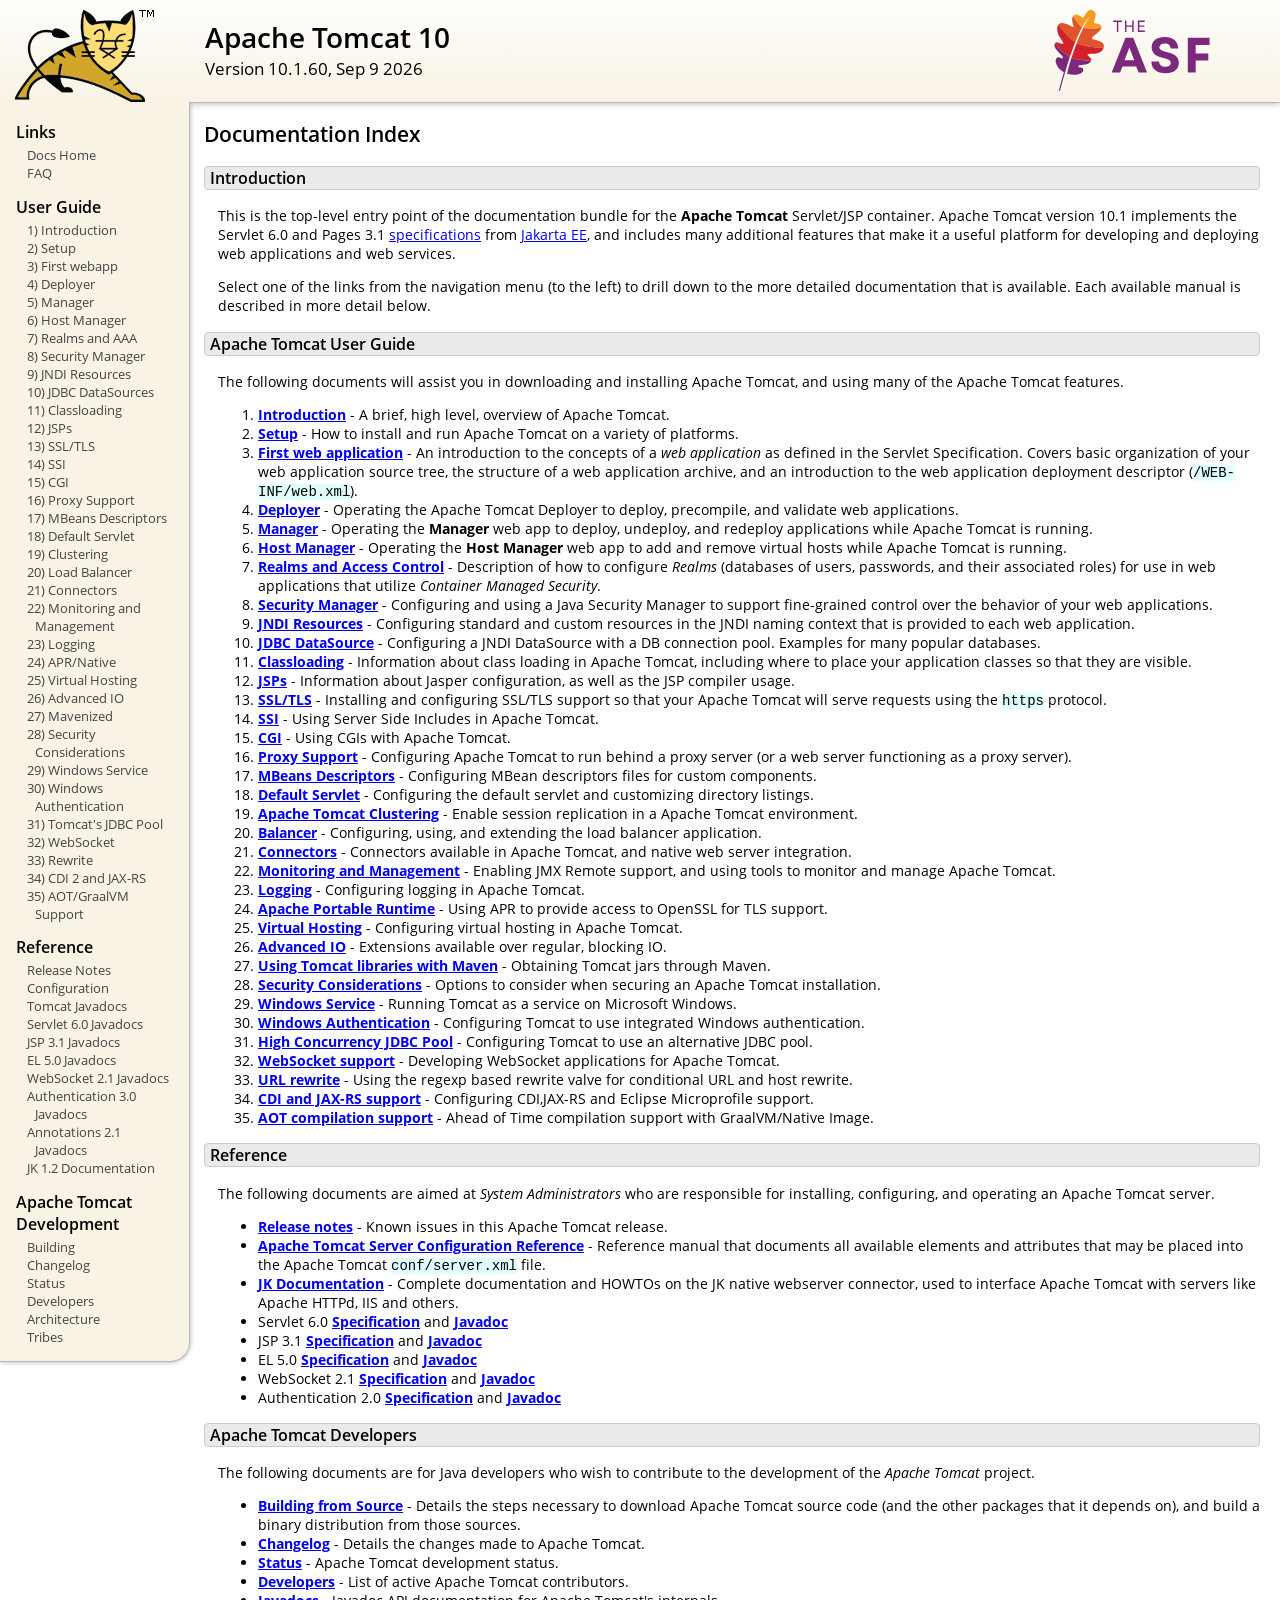
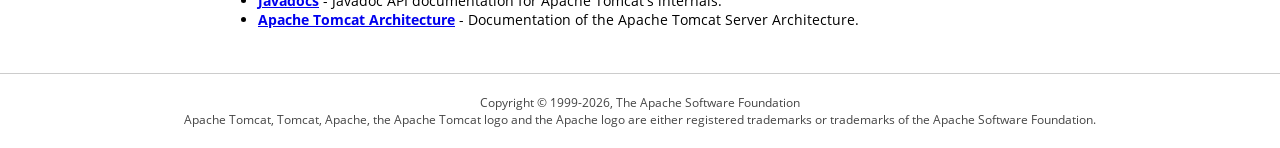
<file: tools/apache-tomcat-10.1.60/webapps/docs/index.html>
<!DOCTYPE html SYSTEM "about:legacy-compat">
<html lang="en"><head><META http-equiv="Content-Type" content="text/html; charset=UTF-8"><link href="./images/docs-stylesheet.css" rel="stylesheet" type="text/css"><title>Apache Tomcat 10 (10.1.60) - Documentation Index</title></head><body><div id="wrapper"><header><div id="header"><div><div><div class="logo noPrint"><a href="https://tomcat.apache.org/"><img alt="Tomcat Home" src="./images/tomcat.png"></a></div><div style="height: 1px;"></div><div class="asfLogo noPrint"><a href="https://www.apache.org/" target="_blank"><img src="./images/asf-logo.svg" alt="The Apache Software Foundation" style="width: 266px; height: 83px;"></a></div><h1>Apache Tomcat 10</h1><div class="versionInfo">
            Version 10.1.60,
            <time datetime="2026-09-09">Sep 9 2026</time></div><div style="height: 1px;"></div><div style="clear: left;"></div></div></div></div></header><div id="middle"><div><div id="mainLeft" class="noprint"><div><nav><div><h2>Links</h2><ul><li><a href="index.html">Docs Home</a></li><li><a href="https://cwiki.apache.org/confluence/display/TOMCAT/FAQ">FAQ</a></li></ul></div><div><h2>User Guide</h2><ul><li><a href="introduction.html">1) Introduction</a></li><li><a href="setup.html">2) Setup</a></li><li><a href="appdev/index.html">3) First webapp</a></li><li><a href="deployer-howto.html">4) Deployer</a></li><li><a href="manager-howto.html">5) Manager</a></li><li><a href="host-manager-howto.html">6) Host Manager</a></li><li><a href="realm-howto.html">7) Realms and AAA</a></li><li><a href="security-manager-howto.html">8) Security Manager</a></li><li><a href="jndi-resources-howto.html">9) JNDI Resources</a></li><li><a href="jndi-datasource-examples-howto.html">10) JDBC DataSources</a></li><li><a href="class-loader-howto.html">11) Classloading</a></li><li><a href="jasper-howto.html">12) JSPs</a></li><li><a href="ssl-howto.html">13) SSL/TLS</a></li><li><a href="ssi-howto.html">14) SSI</a></li><li><a href="cgi-howto.html">15) CGI</a></li><li><a href="proxy-howto.html">16) Proxy Support</a></li><li><a href="mbeans-descriptors-howto.html">17) MBeans Descriptors</a></li><li><a href="default-servlet.html">18) Default Servlet</a></li><li><a href="cluster-howto.html">19) Clustering</a></li><li><a href="balancer-howto.html">20) Load Balancer</a></li><li><a href="connectors.html">21) Connectors</a></li><li><a href="monitoring.html">22) Monitoring and Management</a></li><li><a href="logging.html">23) Logging</a></li><li><a href="apr.html">24) APR/Native</a></li><li><a href="virtual-hosting-howto.html">25) Virtual Hosting</a></li><li><a href="aio.html">26) Advanced IO</a></li><li><a href="maven-jars.html">27) Mavenized</a></li><li><a href="security-howto.html">28) Security Considerations</a></li><li><a href="windows-service-howto.html">29) Windows Service</a></li><li><a href="windows-auth-howto.html">30) Windows Authentication</a></li><li><a href="jdbc-pool.html">31) Tomcat's JDBC Pool</a></li><li><a href="web-socket-howto.html">32) WebSocket</a></li><li><a href="rewrite.html">33) Rewrite</a></li><li><a href="cdi.html">34) CDI 2 and JAX-RS</a></li><li><a href="graal.html">35) AOT/GraalVM Support</a></li></ul></div><div><h2>Reference</h2><ul><li><a href="RELEASE-NOTES.txt">Release Notes</a></li><li><a href="config/index.html">Configuration</a></li><li><a href="api/index.html">Tomcat Javadocs</a></li><li><a href="servletapi/index.html">Servlet 6.0 Javadocs</a></li><li><a href="jspapi/index.html">JSP 3.1 Javadocs</a></li><li><a href="elapi/index.html">EL 5.0 Javadocs</a></li><li><a href="websocketapi/index.html">WebSocket 2.1 Javadocs</a></li><li><a href="jaspicapi/index.html">Authentication 3.0 Javadocs</a></li><li><a href="annotationapi/index.html">Annotations 2.1 Javadocs</a></li><li><a href="https://tomcat.apache.org/connectors-doc/">JK 1.2 Documentation</a></li></ul></div><div><h2>Apache Tomcat Development</h2><ul><li><a href="building.html">Building</a></li><li><a href="changelog.html">Changelog</a></li><li><a href="https://cwiki.apache.org/confluence/display/TOMCAT/Tomcat+Versions">Status</a></li><li><a href="developers.html">Developers</a></li><li><a href="architecture/index.html">Architecture</a></li><li><a href="tribes/introduction.html">Tribes</a></li></ul></div></nav></div></div><div id="mainRight"><div id="content"><h2>Documentation Index</h2><h3 id="Introduction">Introduction</h3><div class="text">

<p>This is the top-level entry point of the documentation bundle for the
<strong>Apache Tomcat</strong> Servlet/JSP container.  Apache Tomcat version
10.1 implements the Servlet 6.0 and Pages 3.1
<a href="https://cwiki.apache.org/confluence/display/TOMCAT/Specifications">specifications</a> from
<a href="https://jakarta.ee/">Jakarta EE</a>, and includes many
additional features that make it a useful platform for developing and deploying
web applications and web services.</p>

<p>Select one of the links from the navigation menu (to the left) to drill
down to the more detailed documentation that is available.  Each available
manual is described in more detail below.</p>

</div><h3 id="Apache_Tomcat_User_Guide">Apache Tomcat User Guide</h3><div class="text">

<p>The following documents will assist you in downloading and installing
Apache Tomcat, and using many of the Apache Tomcat features.</p>

<ol>
<li><a href="introduction.html"><strong>Introduction</strong></a> - A
    brief, high level, overview of Apache Tomcat.</li>
<li><a href="setup.html"><strong>Setup</strong></a> - How to install and run
    Apache Tomcat on a variety of platforms.</li>
<li><a href="appdev/index.html"><strong>First web application</strong></a>
    - An introduction to the concepts of a <em>web application</em> as defined
    in the Servlet Specification.  Covers basic organization of your web application
    source tree, the structure of a web application archive, and an
    introduction to the web application deployment descriptor
    (<code>/WEB-INF/web.xml</code>).</li>
<li><a href="deployer-howto.html"><strong>Deployer</strong></a> -
    Operating the Apache Tomcat Deployer to deploy, precompile, and validate web
    applications.</li>
<li><a href="manager-howto.html"><strong>Manager</strong></a> -
    Operating the <strong>Manager</strong> web app to deploy, undeploy, and
    redeploy applications while Apache Tomcat is running.</li>
<li><a href="host-manager-howto.html"><strong>Host Manager</strong></a> -
    Operating the <strong>Host Manager</strong> web app to add and remove
    virtual hosts while Apache Tomcat is running.</li>
<li><a href="realm-howto.html"><strong>Realms and Access Control</strong></a>
    - Description of how to configure <em>Realms</em> (databases of users,
    passwords, and their associated roles) for use in web applications that
    utilize <em>Container Managed Security</em>.</li>
<li><a href="security-manager-howto.html"><strong>Security Manager</strong></a>
    - Configuring and using a Java Security Manager to
    support fine-grained control over the behavior of your web applications.
    </li>
<li><a href="jndi-resources-howto.html"><strong>JNDI Resources</strong></a>
    - Configuring standard and custom resources in the JNDI naming context
    that is provided to each web application.</li>
<li><a href="jndi-datasource-examples-howto.html">
    <strong>JDBC DataSource</strong></a>
    - Configuring a JNDI DataSource with a DB connection pool.
    Examples for many popular databases.</li>
<li><a href="class-loader-howto.html"><strong>Classloading</strong></a>
    - Information about class loading in Apache Tomcat, including where to place
    your application classes so that they are visible.</li>
<li><a href="jasper-howto.html"><strong>JSPs</strong></a>
    - Information about Jasper configuration, as well as the JSP compiler
    usage.</li>
<li><a href="ssl-howto.html"><strong>SSL/TLS</strong></a> -
    Installing and configuring SSL/TLS support so that your Apache Tomcat will
    serve requests using the <code>https</code> protocol.</li>
<li><a href="ssi-howto.html"><strong>SSI</strong></a> -
    Using Server Side Includes in Apache Tomcat.</li>
<li><a href="cgi-howto.html"><strong>CGI</strong></a> -
    Using CGIs with Apache Tomcat.</li>
<li><a href="proxy-howto.html"><strong>Proxy Support</strong></a> -
    Configuring Apache Tomcat to run behind a proxy server (or a web server
    functioning as a proxy server).</li>
<li><a href="mbeans-descriptors-howto.html"><strong>MBeans Descriptors</strong></a> -
    Configuring MBean descriptors files for custom components.</li>
<li><a href="default-servlet.html"><strong>Default Servlet</strong></a> -
    Configuring the default servlet and customizing directory listings.</li>
<li><a href="cluster-howto.html"><strong>Apache Tomcat Clustering</strong></a> -
    Enable session replication in a Apache Tomcat environment.</li>
<li><a href="balancer-howto.html"><strong>Balancer</strong></a> -
    Configuring, using, and extending the load balancer application.</li>
<li><a href="connectors.html"><strong>Connectors</strong></a> -
    Connectors available in Apache Tomcat, and native web server integration.</li>
<li><a href="monitoring.html"><strong>Monitoring and Management</strong></a> -
    Enabling JMX Remote support, and using tools to monitor and manage Apache Tomcat.</li>
<li><a href="logging.html"><strong>Logging</strong></a> -
    Configuring logging in Apache Tomcat.</li>
<li><a href="apr.html"><strong>Apache Portable Runtime</strong></a> -
    Using APR to provide access to OpenSSL for TLS support.</li>
<li><a href="virtual-hosting-howto.html"><strong>Virtual Hosting</strong></a> -
    Configuring virtual hosting in Apache Tomcat.</li>
<li><a href="aio.html"><strong>Advanced IO</strong></a> -
    Extensions available over regular, blocking IO.</li>
<li><a href="maven-jars.html"><strong>Using Tomcat libraries with Maven</strong></a> -
    Obtaining Tomcat jars through Maven.</li>
<li><a href="security-howto.html"><strong>Security Considerations</strong></a> -
    Options to consider when securing an Apache Tomcat installation.</li>
<li><a href="windows-service-howto.html"><strong>Windows Service</strong></a> -
    Running Tomcat as a service on Microsoft Windows.</li>
<li><a href="windows-auth-howto.html"><strong>Windows Authentication</strong></a> -
    Configuring Tomcat to use integrated Windows authentication.</li>
<li><a href="jdbc-pool.html"><strong>High Concurrency JDBC Pool</strong></a> -
    Configuring Tomcat to use an alternative JDBC pool.</li>
<li><a href="web-socket-howto.html"><strong>WebSocket support</strong></a> -
    Developing WebSocket applications for Apache Tomcat.</li>
<li><a href="rewrite.html"><strong>URL rewrite</strong></a> -
    Using the regexp based rewrite valve for conditional URL and host rewrite.</li>
<li><a href="cdi.html"><strong>CDI and JAX-RS support</strong></a> -
    Configuring CDI,JAX-RS and Eclipse Microprofile support.</li>
<li><a href="graal.html"><strong>AOT compilation support</strong></a> -
    Ahead of Time compilation support with GraalVM/Native Image.</li>
</ol>

</div><h3 id="Reference">Reference</h3><div class="text">

<p>The following documents are aimed at <em>System Administrators</em> who
are responsible for installing, configuring, and operating an Apache Tomcat server.
</p>
<ul>
<li><a href="RELEASE-NOTES.txt"><strong>Release notes</strong></a>
    - Known issues in this Apache Tomcat release.
    </li>
<li><a href="config/index.html"><strong>Apache Tomcat Server Configuration Reference</strong></a>
    - Reference manual that documents all available elements and attributes
      that may be placed into the Apache Tomcat <code>conf/server.xml</code> file.
    </li>
<li><a href="https://tomcat.apache.org/connectors-doc/index.html"><strong>JK Documentation</strong></a>
    - Complete documentation and HOWTOs on the JK native webserver connector,
      used to interface Apache Tomcat with servers like Apache HTTPd, IIS
      and others.</li>
<li>Servlet 6.0
    <a href="https://jakarta.ee/specifications/servlet/6.0/">
    <strong>Specification</strong></a> and
    <a href="https://jakarta.ee/specifications/servlet/6.0/apidocs">
    <strong>Javadoc</strong></a>
    </li>
<li>JSP 3.1
    <a href="https://jakarta.ee/specifications/pages/3.1/">
    <strong>Specification</strong></a> and
    <a href="https://jakarta.ee/specifications/pages/3.1/apidocs">
    <strong>Javadoc</strong></a>
    </li>
<li>EL 5.0
    <a href="https://jakarta.ee/specifications/expression-language/5.0/">
    <strong>Specification</strong></a> and
    <a href="https://jakarta.ee/specifications/expression-language/5.0/apidocs">
    <strong>Javadoc</strong></a>
    </li>
<li>WebSocket 2.1
    <a href="https://jakarta.ee/specifications/websocket/2.1/">
    <strong>Specification</strong></a> and
    <a href="https://jakarta.ee/specifications/websocket/2.1/apidocs">
    <strong>Javadoc</strong></a>
    </li>
<li>Authentication 2.0
    <a href="https://jakarta.ee/specifications/authentication/2.0/">
    <strong>Specification</strong></a> and
    <a href="https://jakarta.ee/specifications/authentication/2.0/apidocs">
    <strong>Javadoc</strong></a>
    </li>
</ul>

</div><h3 id="Apache_Tomcat_Developers">Apache Tomcat Developers</h3><div class="text">

<p>The following documents are for Java developers who wish to contribute to
the development of the <em>Apache Tomcat</em> project.</p>
<ul>
<li><a href="building.html"><strong>Building from Source</strong></a> -
    Details the steps necessary to download Apache Tomcat source code (and the
    other packages that it depends on), and build a binary distribution from
    those sources.
    </li>
<li><a href="changelog.html"><strong>Changelog</strong></a> - Details the
    changes made to Apache Tomcat.
    </li>
<li><a href="https://cwiki.apache.org/confluence/display/TOMCAT/Tomcat+Versions"><strong>Status</strong></a> -
    Apache Tomcat development status.
    </li>
<li><a href="developers.html"><strong>Developers</strong></a> - List of active
    Apache Tomcat contributors.
    </li>
<li><a href="api/index.html"><strong>Javadocs</strong></a>
    - Javadoc API documentation for Apache Tomcat's internals.</li>
<li><a href="architecture/index.html"><strong>Apache Tomcat Architecture</strong></a>
    - Documentation of the Apache Tomcat Server Architecture.</li>
</ul>

</div></div></div></div></div><footer><div id="footer">
    Copyright &copy; 1999-2026, The Apache Software Foundation
    <br>
    Apache Tomcat, Tomcat, Apache, the Apache Tomcat logo and the Apache logo
    are either registered trademarks or trademarks of the Apache Software
    Foundation.
    </div></footer></div></body></html>
</file>
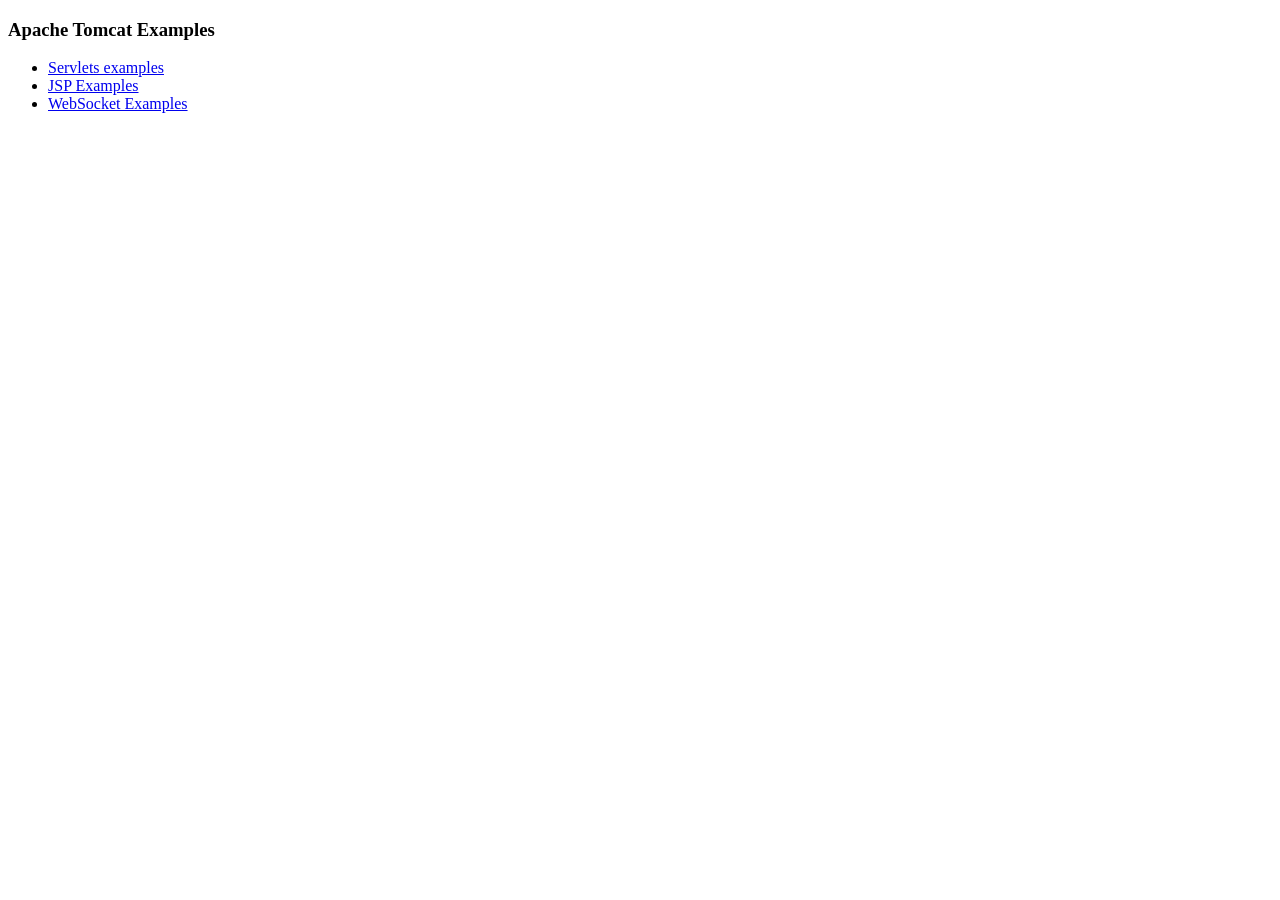
<file: tools/apache-tomcat-10.1.60/webapps/examples/index.html>
<!--
  Licensed to the Apache Software Foundation (ASF) under one or more
  contributor license agreements.  See the NOTICE file distributed with
  this work for additional information regarding copyright ownership.
  The ASF licenses this file to You under the Apache License, Version 2.0
  (the "License"); you may not use this file except in compliance with
  the License.  You may obtain a copy of the License at

      http://www.apache.org/licenses/LICENSE-2.0

  Unless required by applicable law or agreed to in writing, software
  distributed under the License is distributed on an "AS IS" BASIS,
  WITHOUT WARRANTIES OR CONDITIONS OF ANY KIND, either express or implied.
  See the License for the specific language governing permissions and
  limitations under the License.
-->
<!DOCTYPE HTML><html lang="en"><head>
<meta charset="UTF-8">
<title>Apache Tomcat Examples</title>
</head>
<body>
<p>
<h3>Apache Tomcat Examples</H3>
<p></p>
<ul>
<li><a href="servlets">Servlets examples</a></li>
<li><a href="jsp">JSP Examples</a></li>
<li><a href="websocket/index.xhtml">WebSocket Examples</a></li>
</ul>
</body></html>
</file>
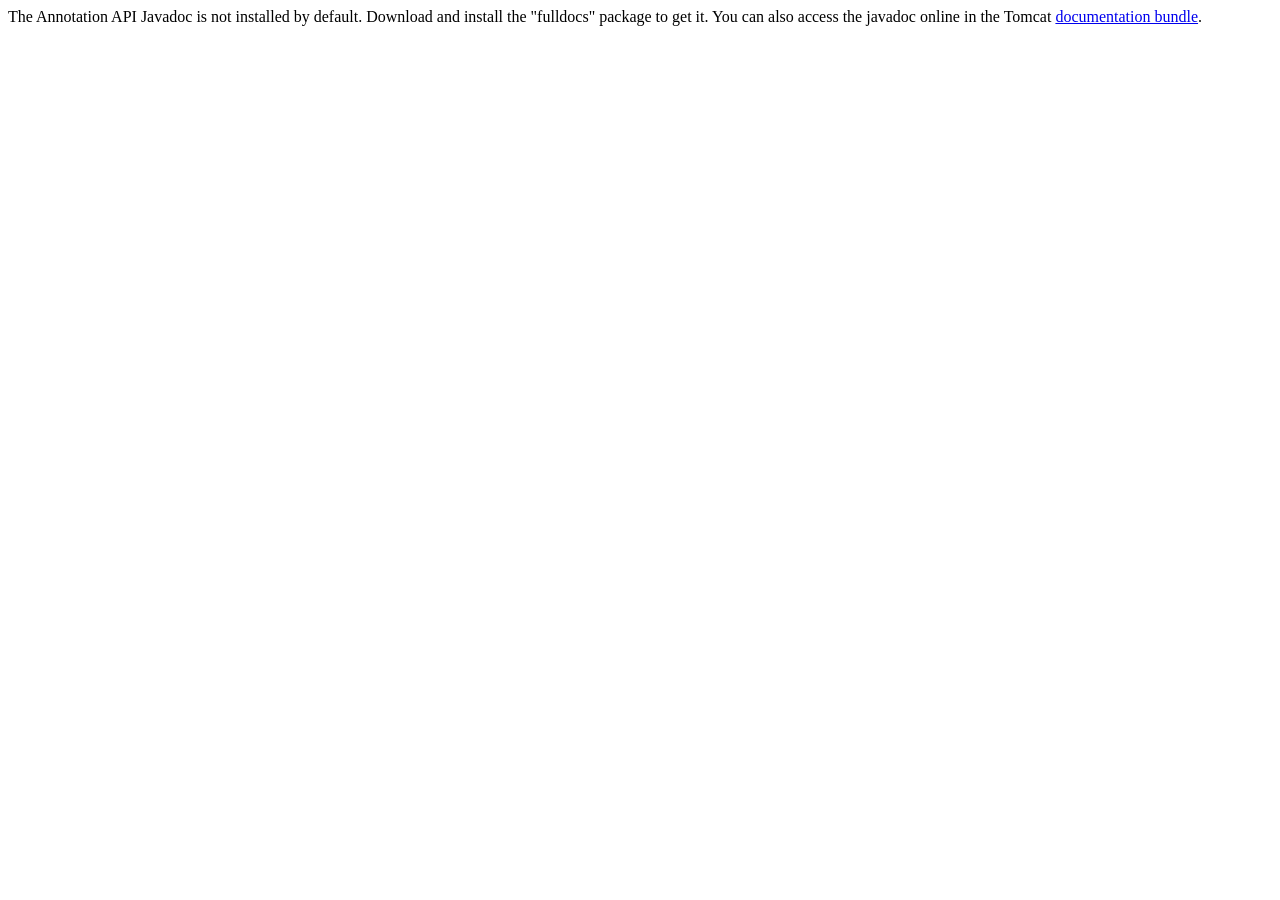
<file: tools/apache-tomcat-10.1.60/webapps/docs/annotationapi/index.html>
<!--
  Licensed to the Apache Software Foundation (ASF) under one or more
  contributor license agreements.  See the NOTICE file distributed with
  this work for additional information regarding copyright ownership.
  The ASF licenses this file to You under the Apache License, Version 2.0
  (the "License"); you may not use this file except in compliance with
  the License.  You may obtain a copy of the License at

      http://www.apache.org/licenses/LICENSE-2.0

  Unless required by applicable law or agreed to in writing, software
  distributed under the License is distributed on an "AS IS" BASIS,
  WITHOUT WARRANTIES OR CONDITIONS OF ANY KIND, either express or implied.
  See the License for the specific language governing permissions and
  limitations under the License.
-->
<!DOCTYPE html>
<html>
<head>
    <meta charset="UTF-8" />
    <title>API docs</title>
</head>

<body>

The Annotation API Javadoc is not installed by default. Download and install
the "fulldocs" package to get it.

You can also access the javadoc online in the Tomcat
<a href="https://tomcat.apache.org/tomcat-10.1-doc/">
    documentation bundle</a>.

</body>
</html>
</file>
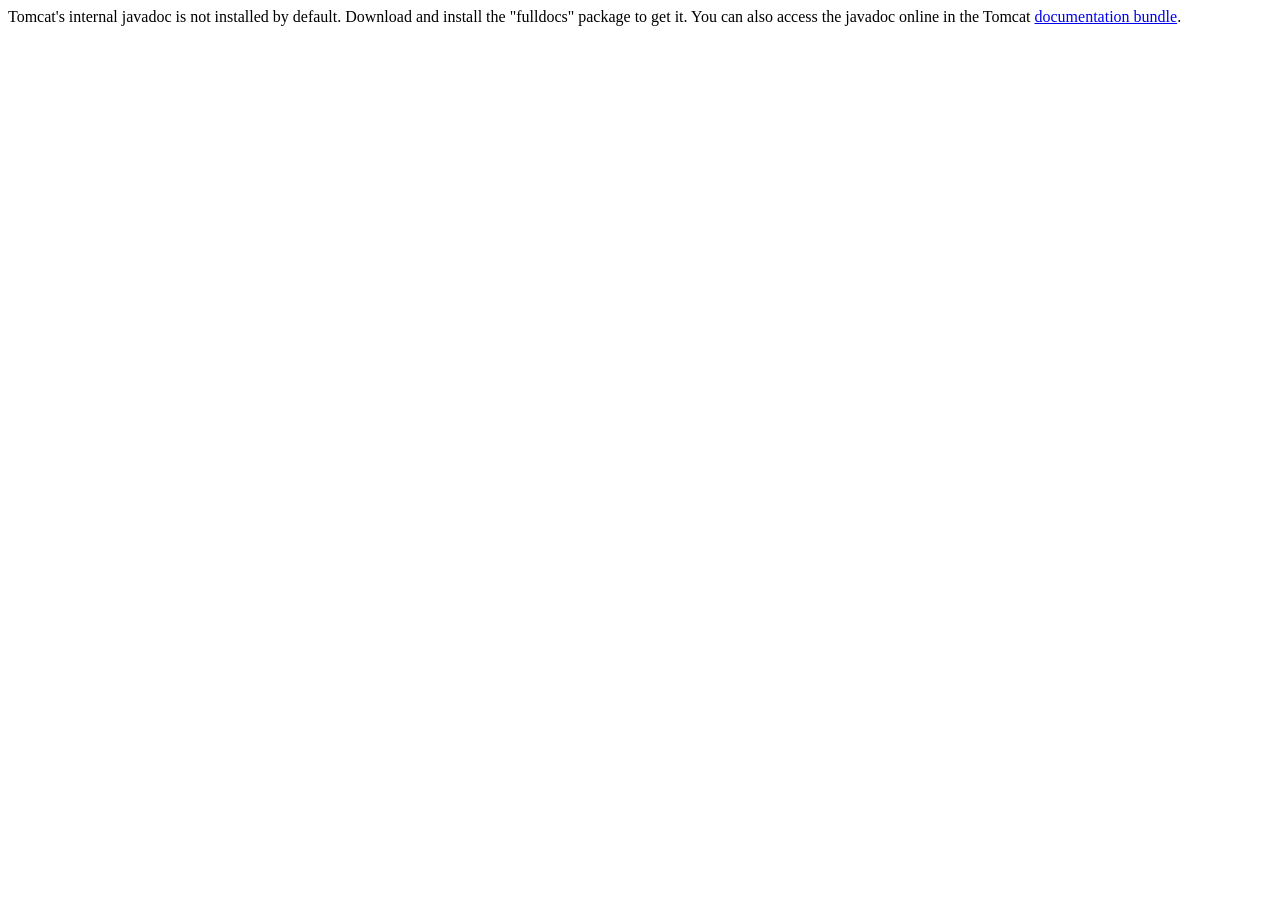
<file: tools/apache-tomcat-10.1.60/webapps/docs/api/index.html>
<!--
  Licensed to the Apache Software Foundation (ASF) under one or more
  contributor license agreements.  See the NOTICE file distributed with
  this work for additional information regarding copyright ownership.
  The ASF licenses this file to You under the Apache License, Version 2.0
  (the "License"); you may not use this file except in compliance with
  the License.  You may obtain a copy of the License at

      http://www.apache.org/licenses/LICENSE-2.0

  Unless required by applicable law or agreed to in writing, software
  distributed under the License is distributed on an "AS IS" BASIS,
  WITHOUT WARRANTIES OR CONDITIONS OF ANY KIND, either express or implied.
  See the License for the specific language governing permissions and
  limitations under the License.
-->
<!DOCTYPE html>
<html>
    <head>
    <meta charset="UTF-8" />
    <title>API docs</title>
</head>

<body>

Tomcat's internal javadoc is not installed by default. Download and install
the "fulldocs" package to get it.

You can also access the javadoc online in the Tomcat
<a href="https://tomcat.apache.org/tomcat-10.1-doc/">
documentation bundle</a>.

</body>
</html>
</file>
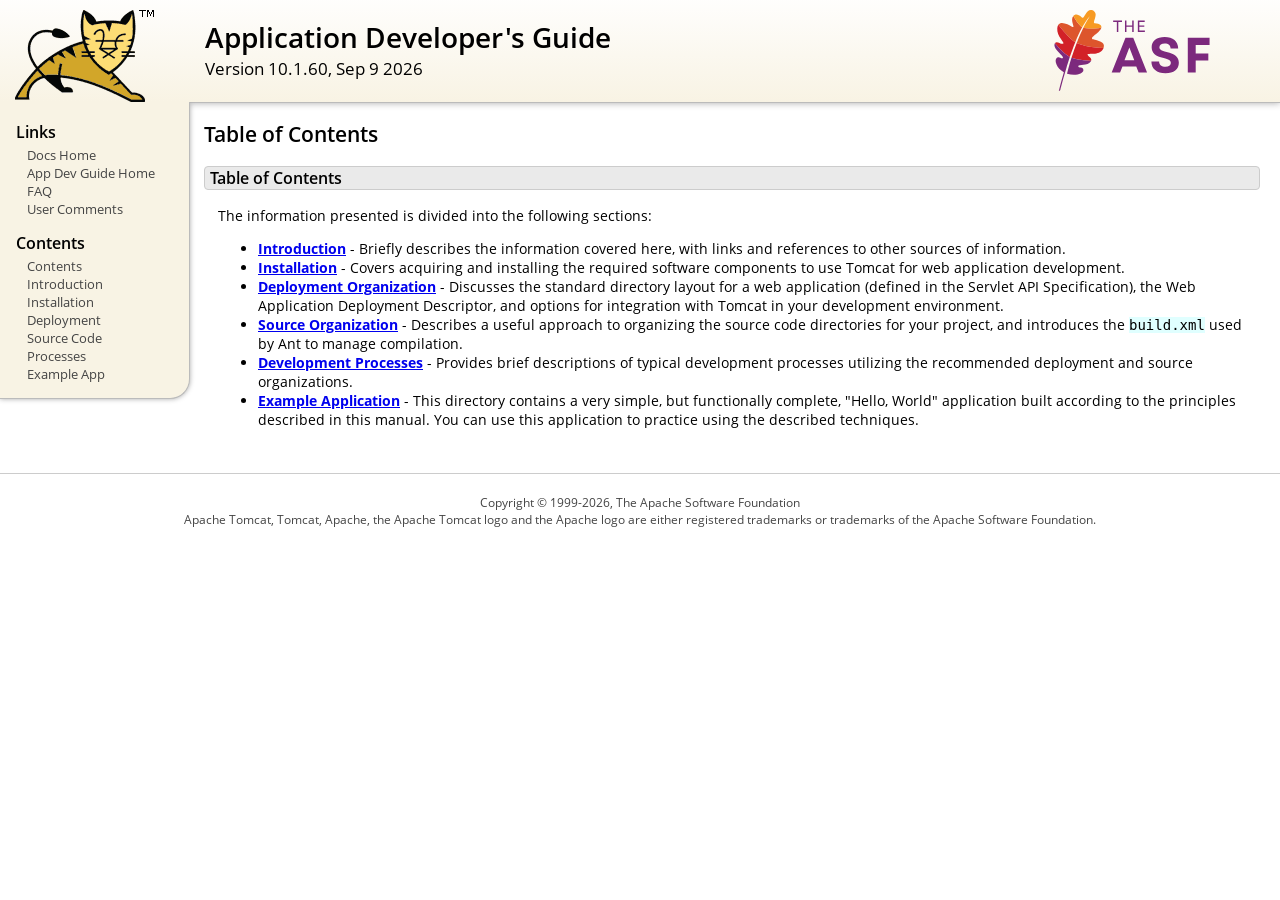
<file: tools/apache-tomcat-10.1.60/webapps/docs/appdev/index.html>
<!DOCTYPE html SYSTEM "about:legacy-compat">
<html lang="en"><head><META http-equiv="Content-Type" content="text/html; charset=UTF-8"><link href="../images/docs-stylesheet.css" rel="stylesheet" type="text/css"><title>Application Developer's Guide (10.1.60) - Table of Contents</title></head><body><div id="wrapper"><header><div id="header"><div><div><div class="logo noPrint"><a href="https://tomcat.apache.org/"><img alt="Tomcat Home" src="../images/tomcat.png"></a></div><div style="height: 1px;"></div><div class="asfLogo noPrint"><a href="https://www.apache.org/" target="_blank"><img src="../images/asf-logo.svg" alt="The Apache Software Foundation" style="width: 266px; height: 83px;"></a></div><h1>Application Developer's Guide</h1><div class="versionInfo">
            Version 10.1.60,
            <time datetime="2026-09-09">Sep 9 2026</time></div><div style="height: 1px;"></div><div style="clear: left;"></div></div></div></div></header><div id="middle"><div><div id="mainLeft" class="noprint"><div><nav><div><h2>Links</h2><ul><li><a href="../index.html">Docs Home</a></li><li><a href="index.html">App Dev Guide Home</a></li><li><a href="https://cwiki.apache.org/confluence/display/TOMCAT/FAQ">FAQ</a></li><li><a href="#comments_section">User Comments</a></li></ul></div><div><h2>Contents</h2><ul><li><a href="index.html">Contents</a></li><li><a href="introduction.html">Introduction</a></li><li><a href="installation.html">Installation</a></li><li><a href="deployment.html">Deployment</a></li><li><a href="source.html">Source Code</a></li><li><a href="processes.html">Processes</a></li><li><a href="sample/">Example App</a></li></ul></div></nav></div></div><div id="mainRight"><div id="content"><h2>Table of Contents</h2><h3 id="Table_of_Contents">Table of Contents</h3><div class="text">

<p>The information presented is divided into the following sections:</p>
<ul>
<li><a href="introduction.html"><strong>Introduction</strong></a> -
    Briefly describes the information covered here, with
    links and references to other sources of information.</li>
<li><a href="installation.html"><strong>Installation</strong></a> -
    Covers acquiring and installing the required software
    components to use Tomcat for web application development.</li>
<li><a href="deployment.html"><strong>Deployment Organization</strong></a> -
    Discusses the standard directory layout for a web application
    (defined in the Servlet API Specification), the Web Application
    Deployment Descriptor, and options for integration with Tomcat
    in your development environment.</li>
<li><a href="source.html"><strong>Source Organization</strong></a> -
    Describes a useful approach to organizing the source code
    directories for your project, and introduces the
    <code>build.xml</code> used by Ant to manage compilation.</li>
<li><a href="processes.html"><strong>Development Processes</strong></a> -
    Provides brief descriptions of typical development processes
    utilizing the recommended deployment and source organizations.</li>
<li><a href="sample/" target="_blank"><strong>Example Application</strong></a> -
    This directory contains a very simple, but functionally complete,
    "Hello, World" application built according to the principles
    described in this manual.  You can use this application to
    practice using the described techniques.</li>
</ul>

</div></div></div></div></div><footer><div id="footer">
    Copyright &copy; 1999-2026, The Apache Software Foundation
    <br>
    Apache Tomcat, Tomcat, Apache, the Apache Tomcat logo and the Apache logo
    are either registered trademarks or trademarks of the Apache Software
    Foundation.
    </div></footer></div></body></html>
</file>
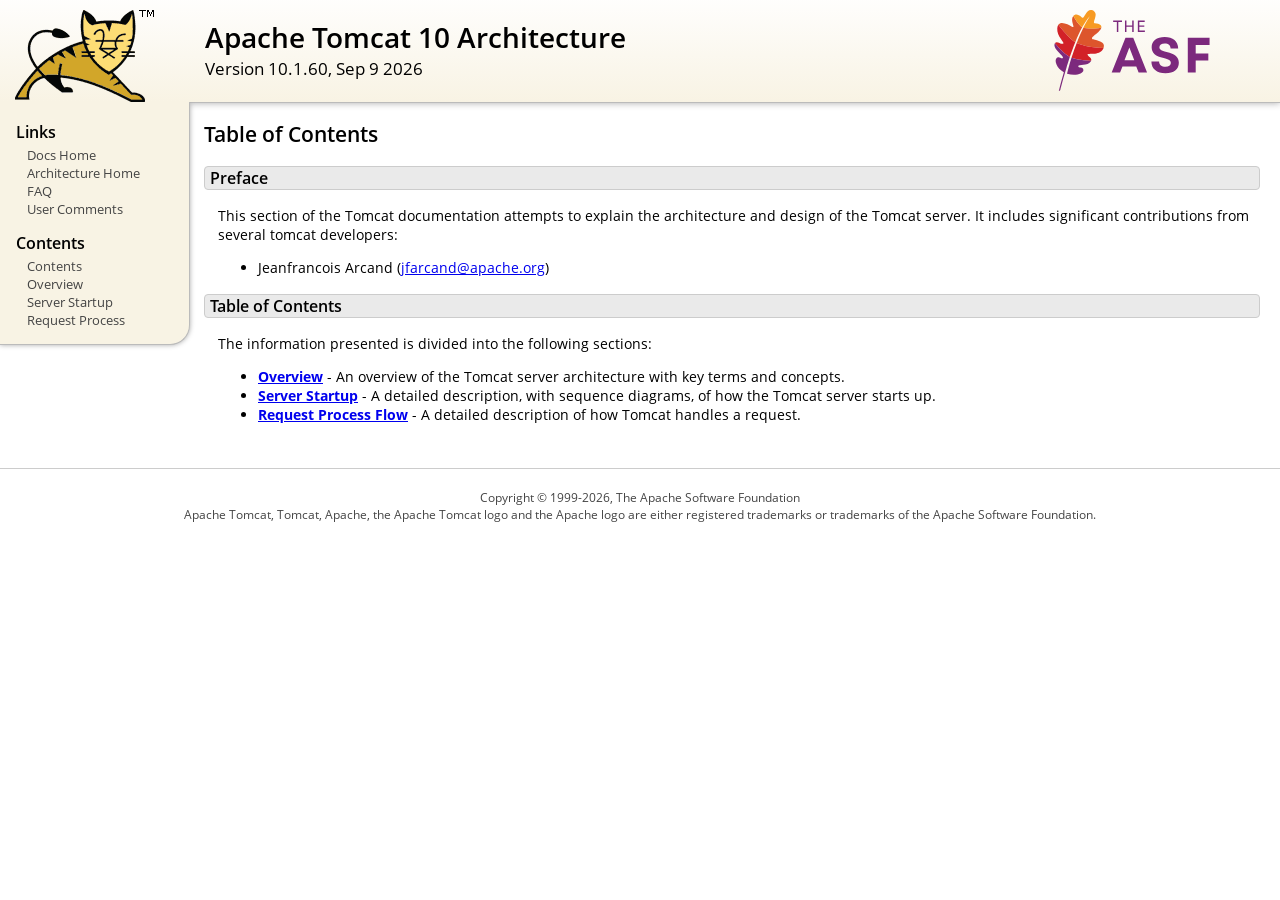
<file: tools/apache-tomcat-10.1.60/webapps/docs/architecture/index.html>
<!DOCTYPE html SYSTEM "about:legacy-compat">
<html lang="en"><head><META http-equiv="Content-Type" content="text/html; charset=UTF-8"><link href="../images/docs-stylesheet.css" rel="stylesheet" type="text/css"><title>Apache Tomcat 10 Architecture (10.1.60) - Table of Contents</title></head><body><div id="wrapper"><header><div id="header"><div><div><div class="logo noPrint"><a href="https://tomcat.apache.org/"><img alt="Tomcat Home" src="../images/tomcat.png"></a></div><div style="height: 1px;"></div><div class="asfLogo noPrint"><a href="https://www.apache.org/" target="_blank"><img src="../images/asf-logo.svg" alt="The Apache Software Foundation" style="width: 266px; height: 83px;"></a></div><h1>Apache Tomcat 10 Architecture</h1><div class="versionInfo">
            Version 10.1.60,
            <time datetime="2026-09-09">Sep 9 2026</time></div><div style="height: 1px;"></div><div style="clear: left;"></div></div></div></div></header><div id="middle"><div><div id="mainLeft" class="noprint"><div><nav><div><h2>Links</h2><ul><li><a href="../index.html">Docs Home</a></li><li><a href="index.html">Architecture Home</a></li><li><a href="https://cwiki.apache.org/confluence/display/TOMCAT/FAQ">FAQ</a></li><li><a href="#comments_section">User Comments</a></li></ul></div><div><h2>Contents</h2><ul><li><a href="index.html">Contents</a></li><li><a href="overview.html">Overview</a></li><li><a href="startup.html">Server Startup</a></li><li><a href="requestProcess.html">Request Process</a></li></ul></div></nav></div></div><div id="mainRight"><div id="content"><h2>Table of Contents</h2><h3 id="Preface">Preface</h3><div class="text">

<p>This section of the Tomcat documentation attempts to explain
the architecture and design of the Tomcat server.  It includes significant
contributions from several tomcat developers:
</p>
<ul>
<li>Jeanfrancois Arcand
    (<a href="mailto:jfarcand@apache.org">jfarcand@apache.org</a>)</li>
</ul>

</div><h3 id="Table_of_Contents">Table of Contents</h3><div class="text">

<p>The information presented is divided into the following sections:</p>
<ul>
<li><a href="overview.html"><strong>Overview</strong></a> -
    An overview of the Tomcat server architecture with key terms
    and concepts.</li>
<li><a href="startup.html"><strong>Server Startup</strong></a> -
    A detailed description, with sequence diagrams, of how the Tomcat
    server starts up.</li>
<li><a href="requestProcess.html"><strong>Request Process Flow</strong></a> -
    A detailed description of how Tomcat handles a request.</li>
</ul>

</div></div></div></div></div><footer><div id="footer">
    Copyright &copy; 1999-2026, The Apache Software Foundation
    <br>
    Apache Tomcat, Tomcat, Apache, the Apache Tomcat logo and the Apache logo
    are either registered trademarks or trademarks of the Apache Software
    Foundation.
    </div></footer></div></body></html>
</file>
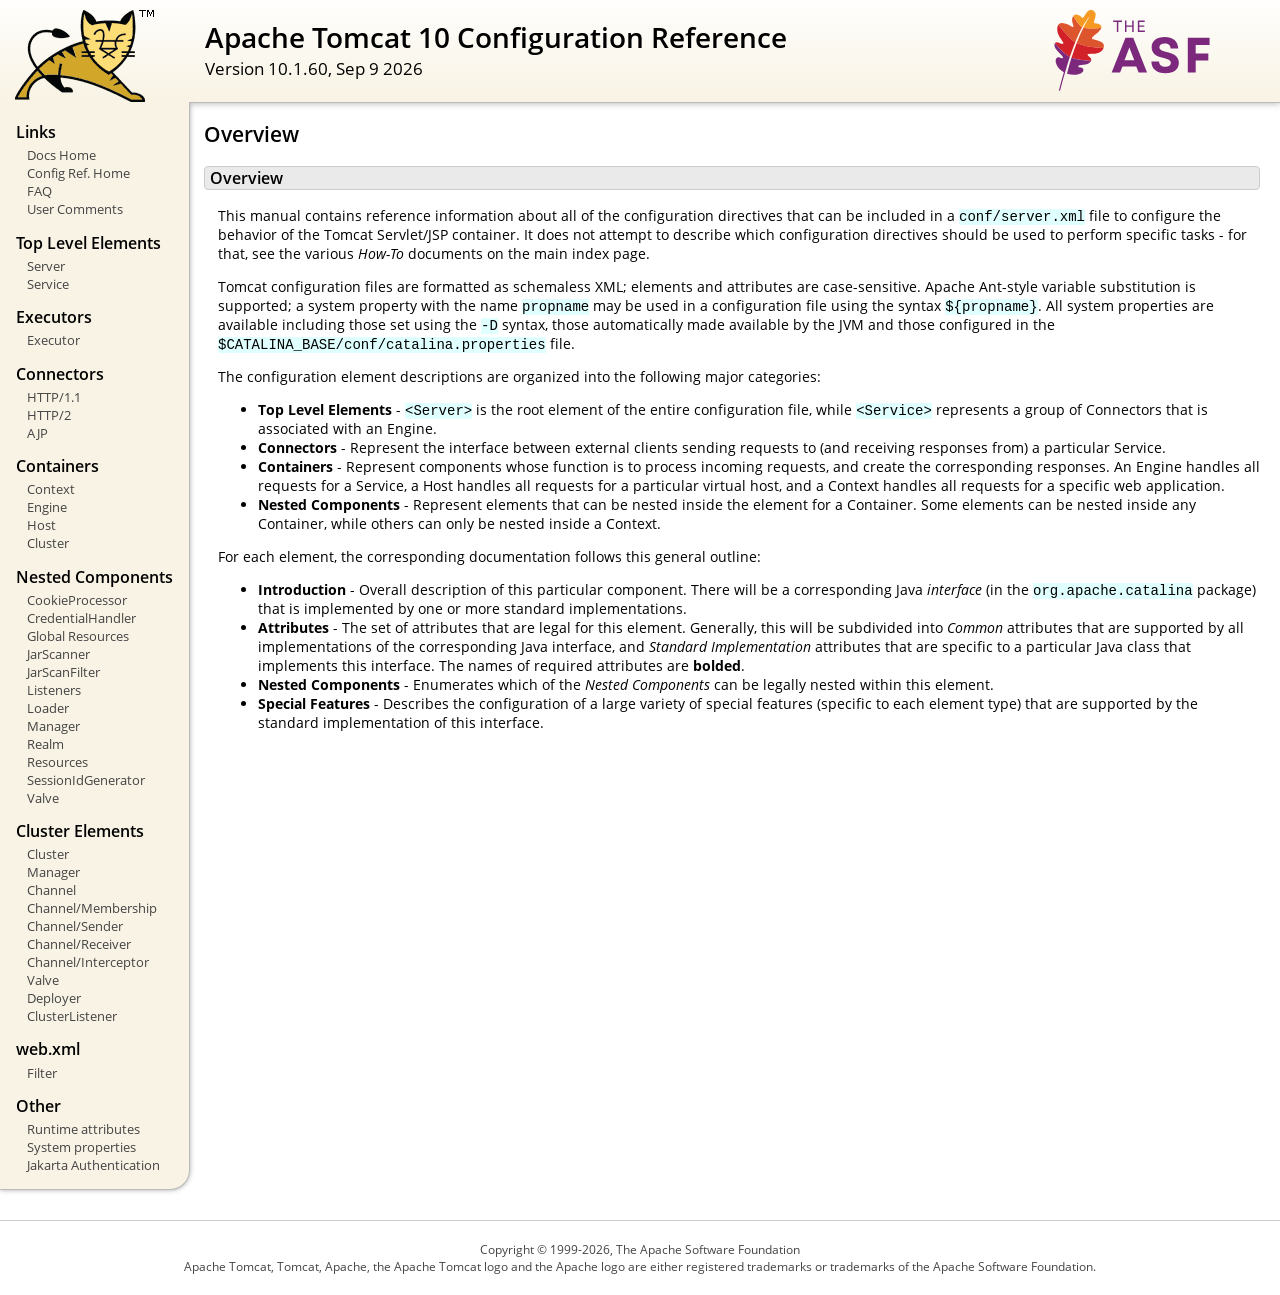
<file: tools/apache-tomcat-10.1.60/webapps/docs/config/index.html>
<!DOCTYPE html SYSTEM "about:legacy-compat">
<html lang="en"><head><META http-equiv="Content-Type" content="text/html; charset=UTF-8"><link href="../images/docs-stylesheet.css" rel="stylesheet" type="text/css"><title>Apache Tomcat 10 Configuration Reference (10.1.60) - Overview</title></head><body><div id="wrapper"><header><div id="header"><div><div><div class="logo noPrint"><a href="https://tomcat.apache.org/"><img alt="Tomcat Home" src="../images/tomcat.png"></a></div><div style="height: 1px;"></div><div class="asfLogo noPrint"><a href="https://www.apache.org/" target="_blank"><img src="../images/asf-logo.svg" alt="The Apache Software Foundation" style="width: 266px; height: 83px;"></a></div><h1>Apache Tomcat 10 Configuration Reference</h1><div class="versionInfo">
            Version 10.1.60,
            <time datetime="2026-09-09">Sep 9 2026</time></div><div style="height: 1px;"></div><div style="clear: left;"></div></div></div></div></header><div id="middle"><div><div id="mainLeft" class="noprint"><div><nav><div><h2>Links</h2><ul><li><a href="../index.html">Docs Home</a></li><li><a href="index.html">Config Ref. Home</a></li><li><a href="https://cwiki.apache.org/confluence/display/TOMCAT/FAQ">FAQ</a></li><li><a href="#comments_section">User Comments</a></li></ul></div><div><h2>Top Level Elements</h2><ul><li><a href="server.html">Server</a></li><li><a href="service.html">Service</a></li></ul></div><div><h2>Executors</h2><ul><li><a href="executor.html">Executor</a></li></ul></div><div><h2>Connectors</h2><ul><li><a href="http.html">HTTP/1.1</a></li><li><a href="http2.html">HTTP/2</a></li><li><a href="ajp.html">AJP</a></li></ul></div><div><h2>Containers</h2><ul><li><a href="context.html">Context</a></li><li><a href="engine.html">Engine</a></li><li><a href="host.html">Host</a></li><li><a href="cluster.html">Cluster</a></li></ul></div><div><h2>Nested Components</h2><ul><li><a href="cookie-processor.html">CookieProcessor</a></li><li><a href="credentialhandler.html">CredentialHandler</a></li><li><a href="globalresources.html">Global Resources</a></li><li><a href="jar-scanner.html">JarScanner</a></li><li><a href="jar-scan-filter.html">JarScanFilter</a></li><li><a href="listeners.html">Listeners</a></li><li><a href="loader.html">Loader</a></li><li><a href="manager.html">Manager</a></li><li><a href="realm.html">Realm</a></li><li><a href="resources.html">Resources</a></li><li><a href="sessionidgenerator.html">SessionIdGenerator</a></li><li><a href="valve.html">Valve</a></li></ul></div><div><h2>Cluster Elements</h2><ul><li><a href="cluster.html">Cluster</a></li><li><a href="cluster-manager.html">Manager</a></li><li><a href="cluster-channel.html">Channel</a></li><li><a href="cluster-membership.html">Channel/Membership</a></li><li><a href="cluster-sender.html">Channel/Sender</a></li><li><a href="cluster-receiver.html">Channel/Receiver</a></li><li><a href="cluster-interceptor.html">Channel/Interceptor</a></li><li><a href="cluster-valve.html">Valve</a></li><li><a href="cluster-deployer.html">Deployer</a></li><li><a href="cluster-listener.html">ClusterListener</a></li></ul></div><div><h2>web.xml</h2><ul><li><a href="filter.html">Filter</a></li></ul></div><div><h2>Other</h2><ul><li><a href="runtime-attributes.html">Runtime attributes</a></li><li><a href="systemprops.html">System properties</a></li><li><a href="jaspic.html">Jakarta Authentication</a></li></ul></div></nav></div></div><div id="mainRight"><div id="content"><h2>Overview</h2><h3 id="Overview">Overview</h3><div class="text">

<p>This manual contains reference information about all of the configuration
directives that can be included in a <code>conf/server.xml</code> file to
configure the behavior of the Tomcat Servlet/JSP container.  It does not
attempt to describe which configuration directives should be used to perform
specific tasks - for that, see the various <em>How-To</em> documents on the
main index page.</p>

<p>Tomcat configuration files are formatted as schemaless XML; elements and
attributes are case-sensitive. Apache Ant-style variable substitution
is supported; a system property with the name <code>propname</code> may be
used in a configuration file using the syntax <code>${propname}</code>. All
system properties are available including those set using the <code>-D</code>
syntax, those automatically made available by the JVM and those configured in
the <code>$CATALINA_BASE/conf/catalina.properties</code> file.
</p>

<p>The configuration element descriptions are organized into the following
major categories:</p>
<ul>
<li><strong>Top Level Elements</strong> - <code>&lt;Server&gt;</code> is the
    root element of the entire configuration file, while
    <code>&lt;Service&gt;</code> represents a group of Connectors that is
    associated with an Engine.</li>
<li><strong>Connectors</strong> - Represent the interface between external
    clients sending requests to (and receiving responses from) a particular
    Service.</li>
<li><strong>Containers</strong> - Represent components whose function is to
    process incoming requests, and create the corresponding responses.
    An Engine handles all requests for a Service, a Host handles all requests
    for a particular virtual host, and a Context handles all requests for a
    specific web application.</li>
<li><strong>Nested Components</strong> - Represent elements that can be
    nested inside the element for a Container.  Some elements can be nested
    inside any Container, while others can only be nested inside a
    Context.</li>
</ul>

<p>For each element, the corresponding documentation follows this general
outline:</p>
<ul>
<li><strong>Introduction</strong> - Overall description of this particular
    component.  There will be a corresponding Java <em>interface</em> (in
    the <code>org.apache.catalina</code> package) that is implemented by one
    or more standard implementations.</li>
<li><strong>Attributes</strong> - The set of attributes that are legal for
    this element.  Generally, this will be subdivided into <em>Common</em>
    attributes that are supported by all implementations of the corresponding
    Java interface, and <em>Standard Implementation</em> attributes that are
    specific to a particular Java class that implements this interface.
    The names of required attributes are <strong>bolded</strong>.</li>
<li><strong>Nested Components</strong> - Enumerates which of the <em>Nested
    Components</em> can be legally nested within this element.</li>
<li><strong>Special Features</strong> - Describes the configuration of a large
    variety of special features (specific to each element type) that are
    supported by the standard implementation of this interface.</li>
</ul>

</div></div></div></div></div><footer><div id="footer">
    Copyright &copy; 1999-2026, The Apache Software Foundation
    <br>
    Apache Tomcat, Tomcat, Apache, the Apache Tomcat logo and the Apache logo
    are either registered trademarks or trademarks of the Apache Software
    Foundation.
    </div></footer></div></body></html>
</file>
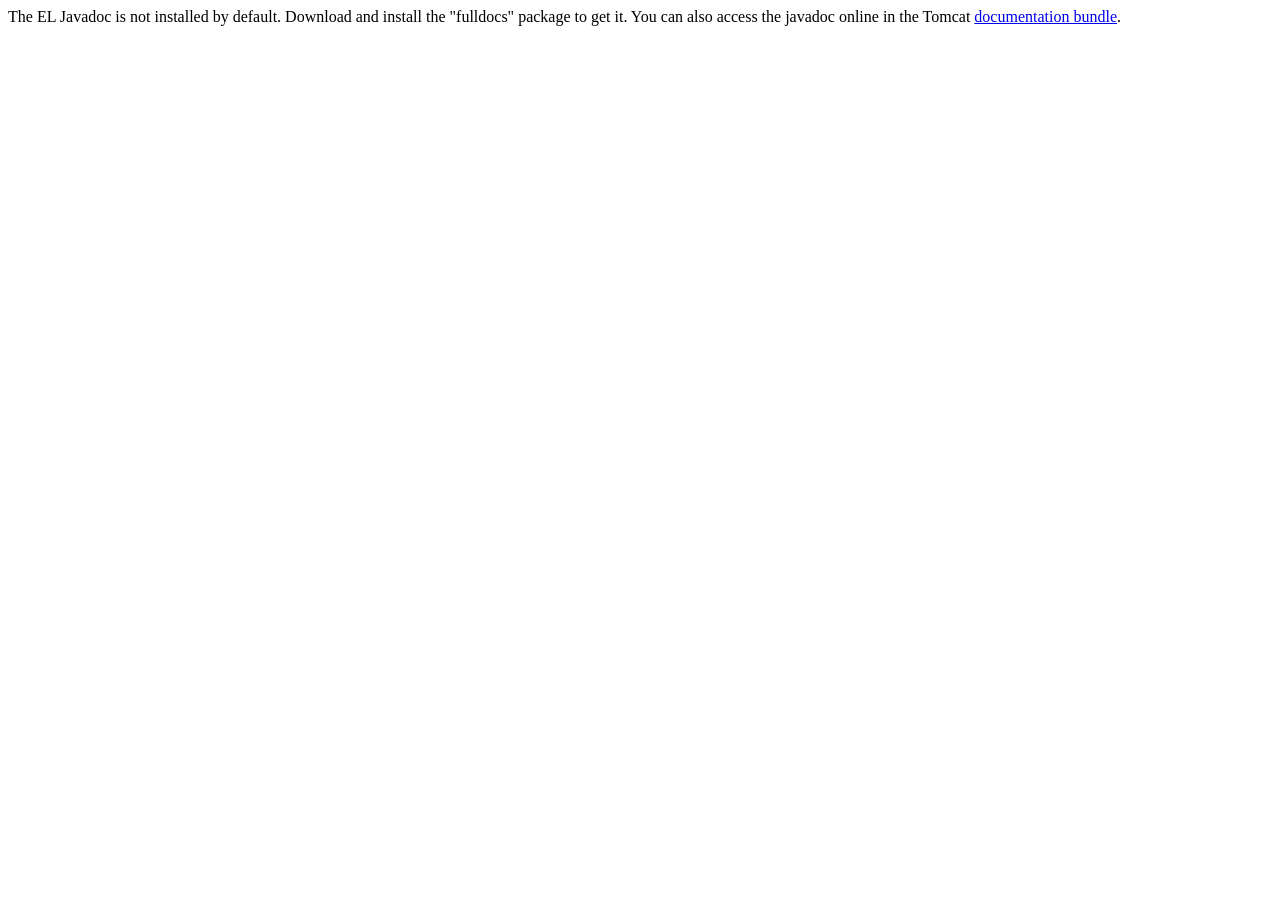
<file: tools/apache-tomcat-10.1.60/webapps/docs/elapi/index.html>
<!--
  Licensed to the Apache Software Foundation (ASF) under one or more
  contributor license agreements.  See the NOTICE file distributed with
  this work for additional information regarding copyright ownership.
  The ASF licenses this file to You under the Apache License, Version 2.0
  (the "License"); you may not use this file except in compliance with
  the License.  You may obtain a copy of the License at

      http://www.apache.org/licenses/LICENSE-2.0

  Unless required by applicable law or agreed to in writing, software
  distributed under the License is distributed on an "AS IS" BASIS,
  WITHOUT WARRANTIES OR CONDITIONS OF ANY KIND, either express or implied.
  See the License for the specific language governing permissions and
  limitations under the License.
-->
<!DOCTYPE html>
<html>
    <head>
    <meta charset="UTF-8" />
    <title>API docs</title>
</head>

<body>

The EL Javadoc is not installed by default. Download and install
the "fulldocs" package to get it.

You can also access the javadoc online in the Tomcat
<a href="https://tomcat.apache.org/tomcat-10.1-doc/">
documentation bundle</a>.

</body>
</html>
</file>
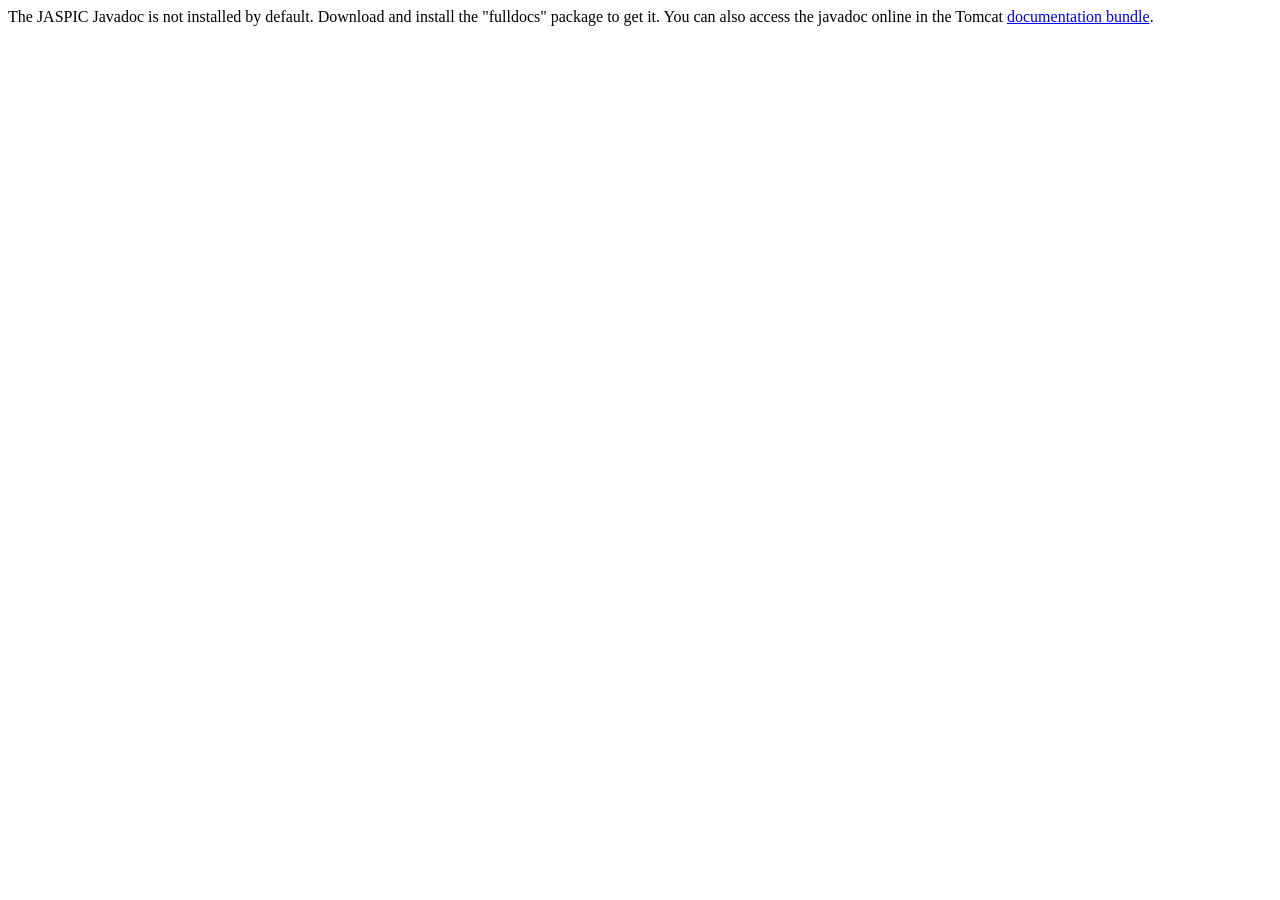
<file: tools/apache-tomcat-10.1.60/webapps/docs/jaspicapi/index.html>
<!--
  Licensed to the Apache Software Foundation (ASF) under one or more
  contributor license agreements.  See the NOTICE file distributed with
  this work for additional information regarding copyright ownership.
  The ASF licenses this file to You under the Apache License, Version 2.0
  (the "License"); you may not use this file except in compliance with
  the License.  You may obtain a copy of the License at

      http://www.apache.org/licenses/LICENSE-2.0

  Unless required by applicable law or agreed to in writing, software
  distributed under the License is distributed on an "AS IS" BASIS,
  WITHOUT WARRANTIES OR CONDITIONS OF ANY KIND, either express or implied.
  See the License for the specific language governing permissions and
  limitations under the License.
-->
<!DOCTYPE html>
<html>
<head>
    <meta charset="UTF-8" />
    <title>API docs</title>
</head>

<body>

The JASPIC Javadoc is not installed by default. Download and install
the "fulldocs" package to get it.

You can also access the javadoc online in the Tomcat
<a href="https://tomcat.apache.org/tomcat-10.1-doc/">
    documentation bundle</a>.

</body>
</html>
</file>
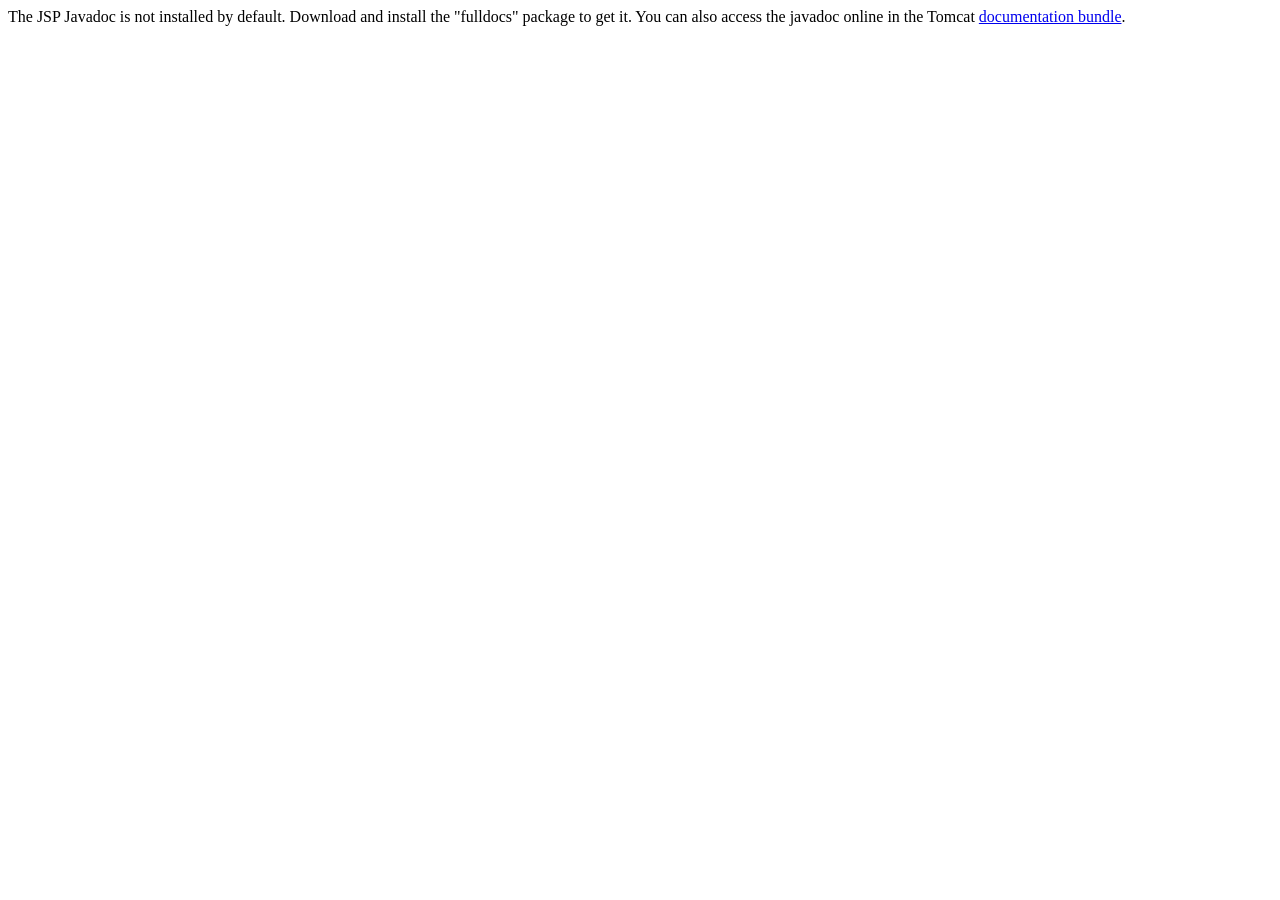
<file: tools/apache-tomcat-10.1.60/webapps/docs/jspapi/index.html>
<!--
  Licensed to the Apache Software Foundation (ASF) under one or more
  contributor license agreements.  See the NOTICE file distributed with
  this work for additional information regarding copyright ownership.
  The ASF licenses this file to You under the Apache License, Version 2.0
  (the "License"); you may not use this file except in compliance with
  the License.  You may obtain a copy of the License at

      http://www.apache.org/licenses/LICENSE-2.0

  Unless required by applicable law or agreed to in writing, software
  distributed under the License is distributed on an "AS IS" BASIS,
  WITHOUT WARRANTIES OR CONDITIONS OF ANY KIND, either express or implied.
  See the License for the specific language governing permissions and
  limitations under the License.
-->
<!DOCTYPE html>
<html>
    <head>
    <meta charset="UTF-8" />
    <title>API docs</title>
</head>

<body>

The JSP Javadoc is not installed by default. Download and install
the "fulldocs" package to get it.

You can also access the javadoc online in the Tomcat
<a href="https://tomcat.apache.org/tomcat-10.1-doc/">
documentation bundle</a>.

</body>
</html>
</file>
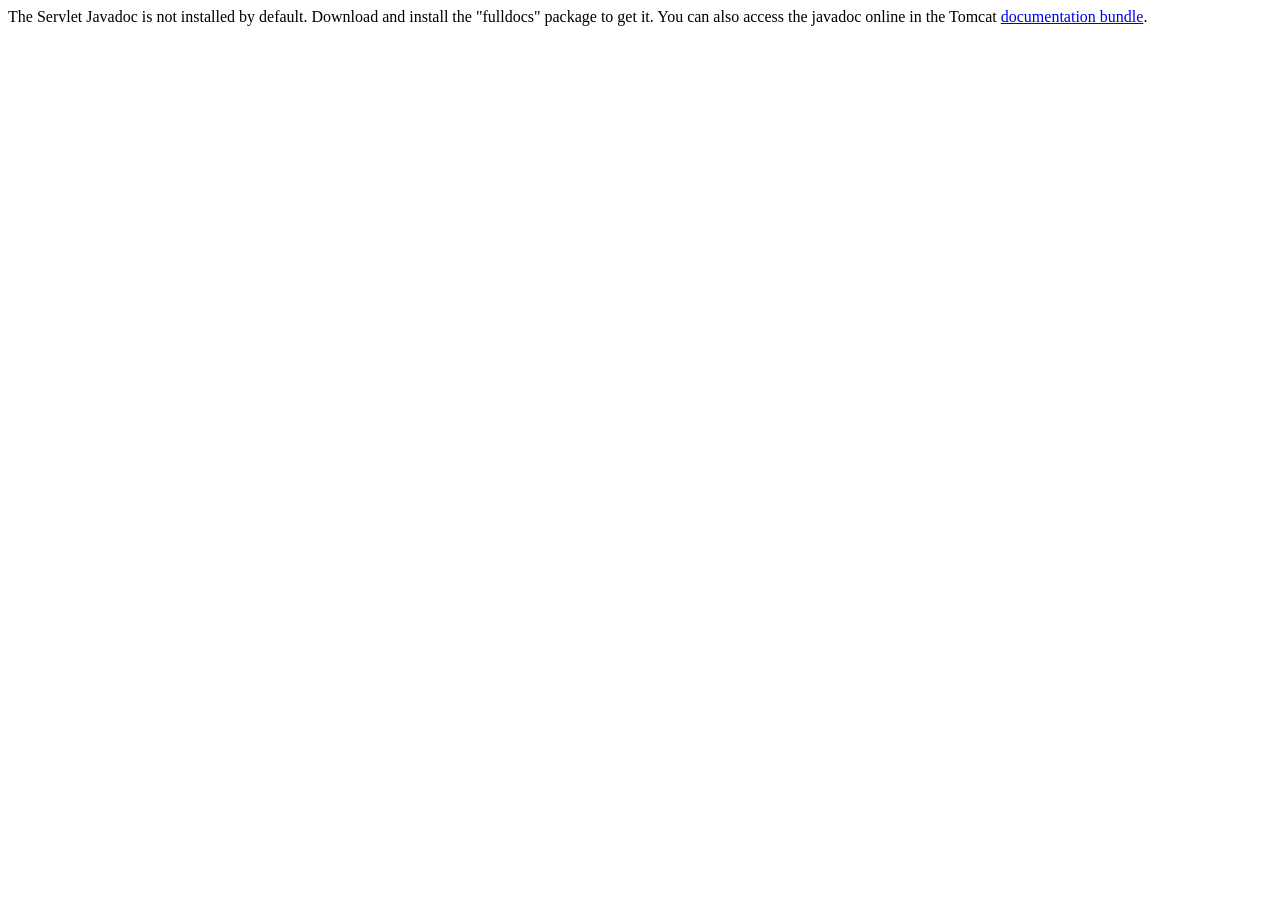
<file: tools/apache-tomcat-10.1.60/webapps/docs/servletapi/index.html>
<!--
  Licensed to the Apache Software Foundation (ASF) under one or more
  contributor license agreements.  See the NOTICE file distributed with
  this work for additional information regarding copyright ownership.
  The ASF licenses this file to You under the Apache License, Version 2.0
  (the "License"); you may not use this file except in compliance with
  the License.  You may obtain a copy of the License at

      http://www.apache.org/licenses/LICENSE-2.0

  Unless required by applicable law or agreed to in writing, software
  distributed under the License is distributed on an "AS IS" BASIS,
  WITHOUT WARRANTIES OR CONDITIONS OF ANY KIND, either express or implied.
  See the License for the specific language governing permissions and
  limitations under the License.
-->
<!DOCTYPE html>
<html>
    <head>
    <meta charset="UTF-8" />
    <title>API docs</title>
</head>

<body>

The Servlet Javadoc is not installed by default. Download and install
the "fulldocs" package to get it.

You can also access the javadoc online in the Tomcat
<a href="https://tomcat.apache.org/tomcat-10.1-doc/">
documentation bundle</a>.

</body>
</html>
</file>
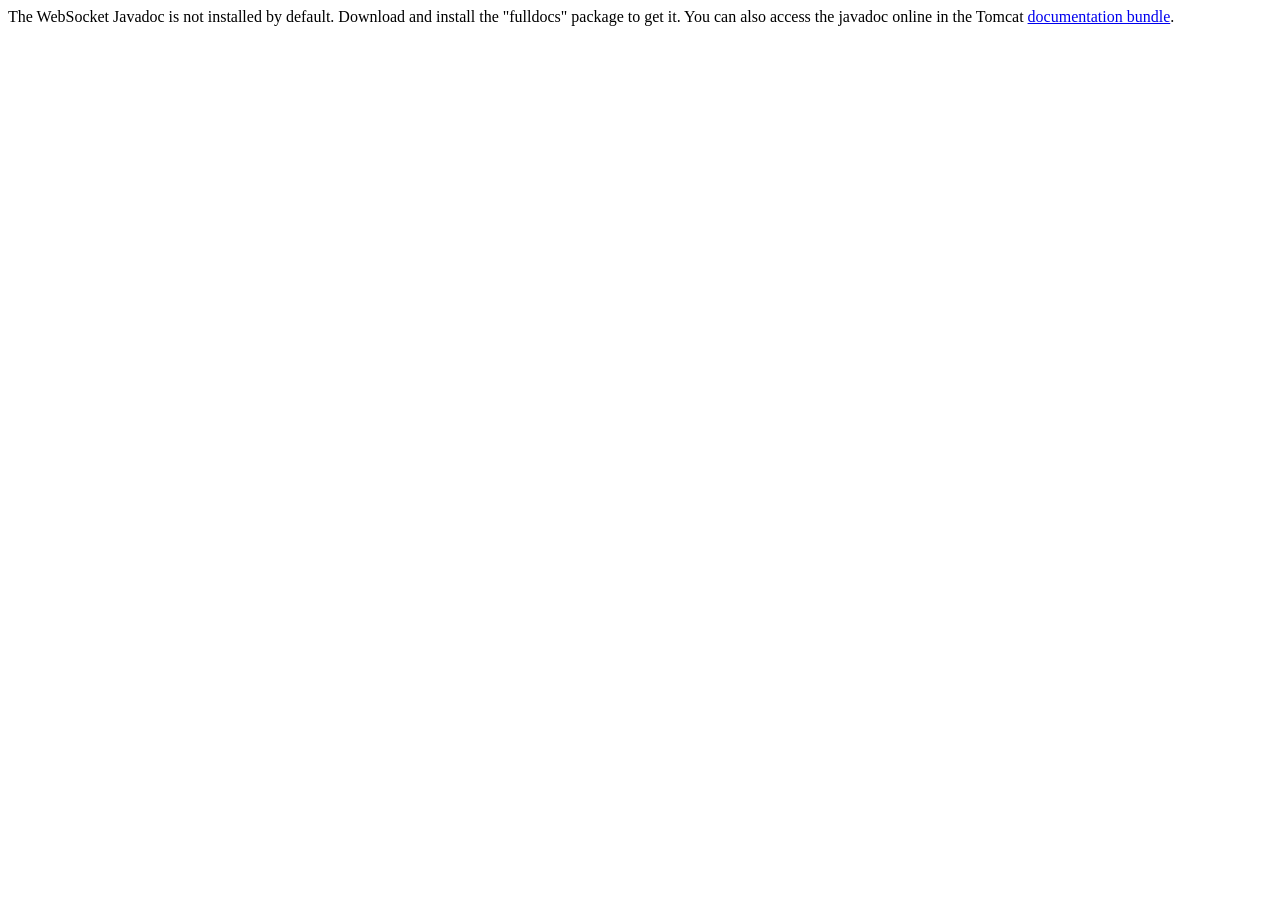
<file: tools/apache-tomcat-10.1.60/webapps/docs/websocketapi/index.html>
<!--
  Licensed to the Apache Software Foundation (ASF) under one or more
  contributor license agreements.  See the NOTICE file distributed with
  this work for additional information regarding copyright ownership.
  The ASF licenses this file to You under the Apache License, Version 2.0
  (the "License"); you may not use this file except in compliance with
  the License.  You may obtain a copy of the License at

      http://www.apache.org/licenses/LICENSE-2.0

  Unless required by applicable law or agreed to in writing, software
  distributed under the License is distributed on an "AS IS" BASIS,
  WITHOUT WARRANTIES OR CONDITIONS OF ANY KIND, either express or implied.
  See the License for the specific language governing permissions and
  limitations under the License.
-->
<!DOCTYPE html>
<html>
    <head>
    <meta charset="UTF-8" />
    <title>API docs</title>
</head>

<body>

The WebSocket Javadoc is not installed by default. Download and install
the "fulldocs" package to get it.

You can also access the javadoc online in the Tomcat
<a href="https://tomcat.apache.org/tomcat-10.1-doc/">
documentation bundle</a>.

</body>
</html>
</file>
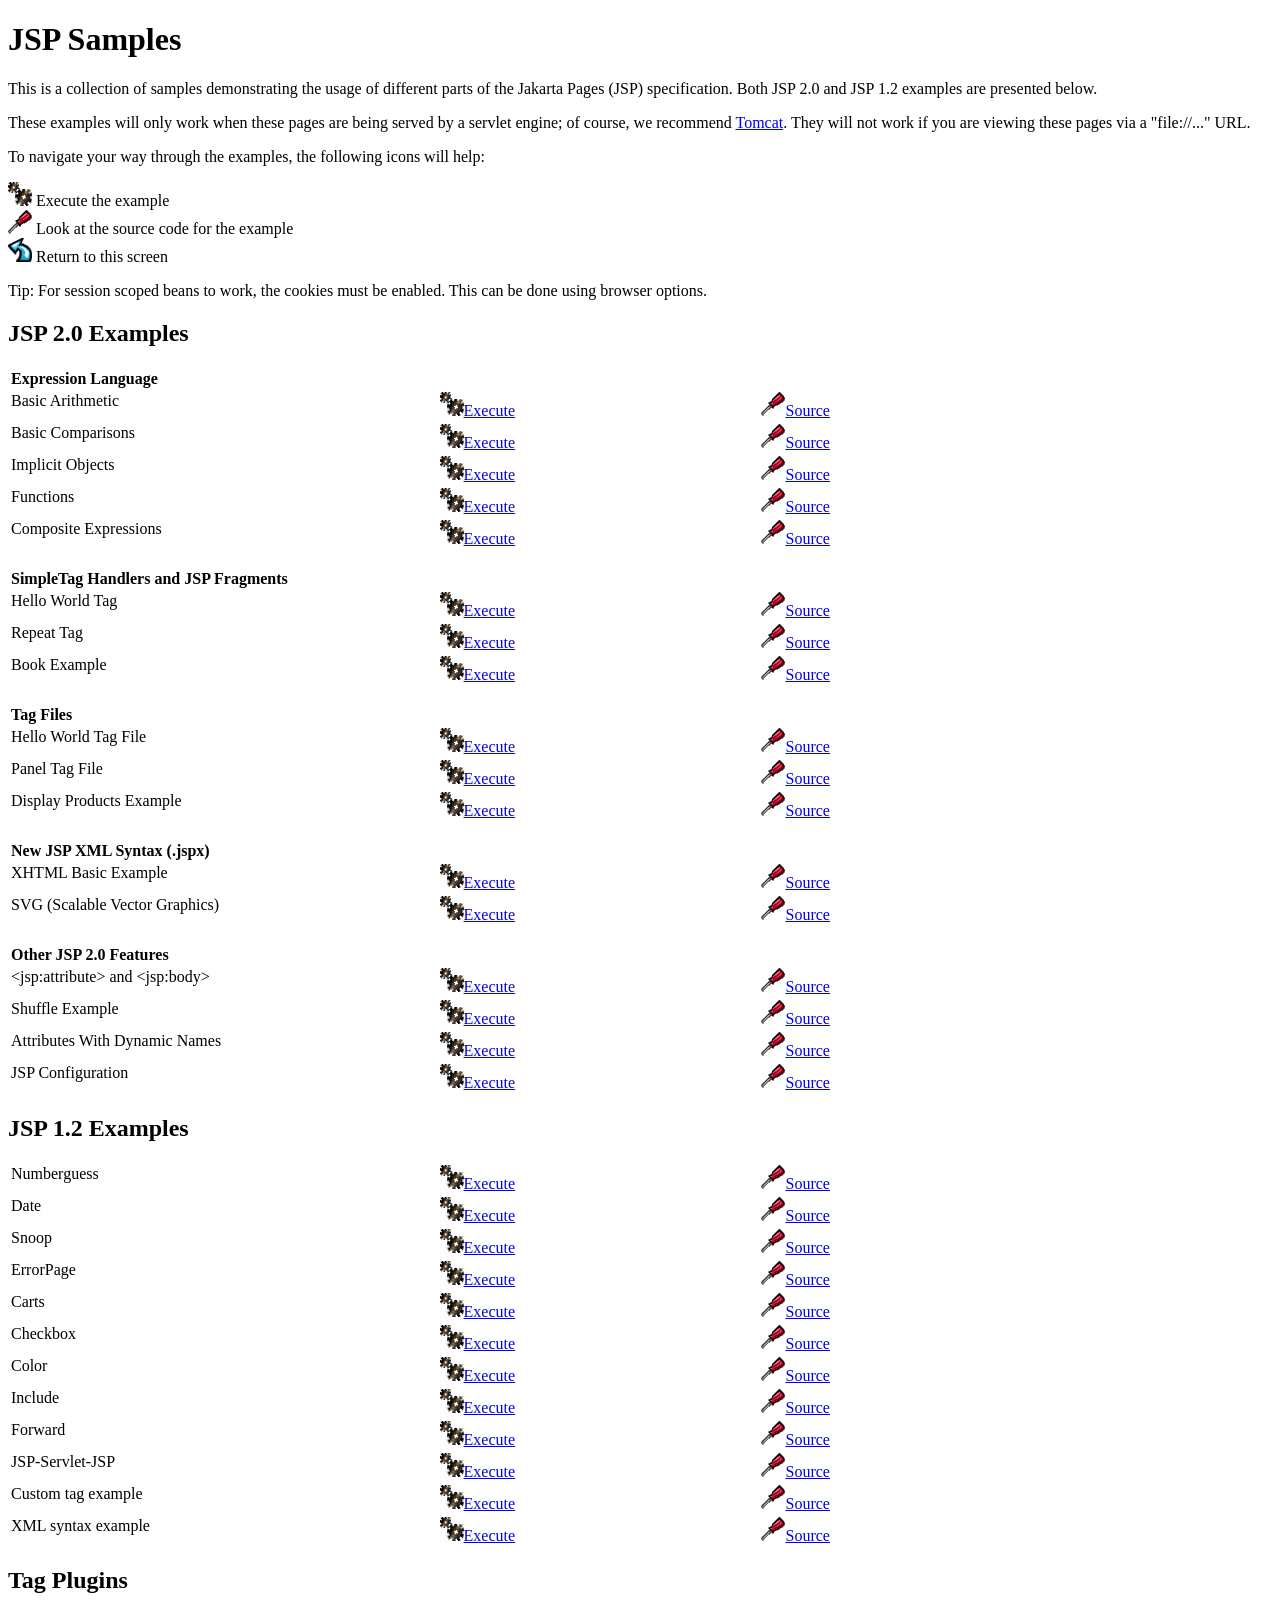
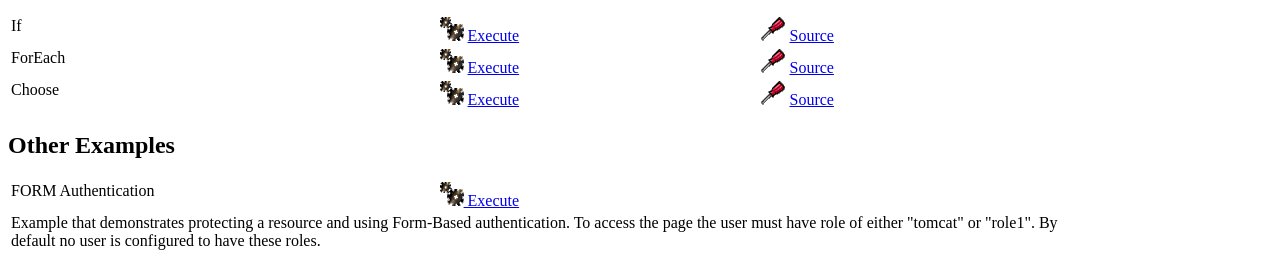
<file: tools/apache-tomcat-10.1.60/webapps/examples/jsp/index.html>
<!--
 Licensed to the Apache Software Foundation (ASF) under one or more
  contributor license agreements.  See the NOTICE file distributed with
  this work for additional information regarding copyright ownership.
  The ASF licenses this file to You under the Apache License, Version 2.0
  (the "License"); you may not use this file except in compliance with
  the License.  You may obtain a copy of the License at

      http://www.apache.org/licenses/LICENSE-2.0

  Unless required by applicable law or agreed to in writing, software
  distributed under the License is distributed on an "AS IS" BASIS,
  WITHOUT WARRANTIES OR CONDITIONS OF ANY KIND, either express or implied.
  See the License for the specific language governing permissions and
  limitations under the License.
-->
<!DOCTYPE html><html lang="en">
<head>
   <meta charset="UTF-8"/>
   <title>JSP Examples</title>
   <style type="text/css">
   img { border: 0; }
   th { text-align: left; }
   tr { vertical-align: top; }
   </style>
</head>
<body>
<h1>JSP
Samples</h1>
<p>This is a collection of samples demonstrating the usage of different
parts of the Jakarta Pages (JSP) specification.  Both JSP 2.0 and
JSP 1.2 examples are presented below.
<p>These examples will only work when these pages are being served by a
servlet engine; of course, we recommend
<a href="https://tomcat.apache.org/">Tomcat</a>.
They will not work if you are viewing these pages via a
"file://..." URL.
<p>To navigate your way through the examples, the following icons will
help:</p>
<ul style="list-style-type: none; padding-left: 0;">
<li><img src="images/execute.gif" alt=""> Execute the example</li>
<li><img src="images/code.gif" alt=""> Look at the source code for the example</li>
<li><img src="images/return.gif" alt=""> Return to this screen</li>
</ul>

<p>Tip: For session scoped beans to work, the cookies must be enabled.
This can be done using browser options.</p>
<h2>JSP 2.0 Examples</h2>

<table style="width: 85%;">
<tr>
<th colspan="3">Expression Language</th>
</tr>

<tr>
<td>Basic Arithmetic</td>
<td style="width: 30%;"><a href="jsp2/el/basic-arithmetic.jsp"><img src="images/execute.gif" alt=""></a><a href="jsp2/el/basic-arithmetic.jsp">Execute</a></td>

<td style="width: 30%;"><a href="jsp2/el/basic-arithmetic.html"><img src="images/code.gif" alt=""></a><a href="jsp2/el/basic-arithmetic.html">Source</a></td>
</tr>

<tr>
<td>Basic Comparisons</td>
<td style="width: 30%;"><a href="jsp2/el/basic-comparisons.jsp"><img src="images/execute.gif" alt=""></a><a href="jsp2/el/basic-comparisons.jsp">Execute</a></td>

<td style="width: 30%;"><a href="jsp2/el/basic-comparisons.html"><img src="images/code.gif" alt=""></a><a href="jsp2/el/basic-comparisons.html">Source</a></td>
</tr>

<tr>
<td>Implicit Objects</td>
<td style="width: 30%;"><a href="jsp2/el/implicit-objects.jsp?foo=bar"><img src="images/execute.gif" alt=""></a><a href="jsp2/el/implicit-objects.jsp?foo=bar">Execute</a></td>

<td style="width: 30%;"><a href="jsp2/el/implicit-objects.html"><img src="images/code.gif" alt=""></a><a href="jsp2/el/implicit-objects.html">Source</a></td>
</tr>
<tr>

<td>Functions</td>
<td style="width: 30%;"><a href="jsp2/el/functions.jsp?foo=JSP+2.0"><img src="images/execute.gif" alt=""></a><a href="jsp2/el/functions.jsp?foo=JSP+2.0">Execute</a></td>

<td style="width: 30%;"><a href="jsp2/el/functions.html"><img src="images/code.gif" alt=""></a><a href="jsp2/el/functions.html">Source</a></td>
</tr>

<tr>
<td>Composite Expressions</td>
<td style="width: 30%;"><a href="jsp2/el/composite.jsp"><img src="images/execute.gif" alt=""></a><a href="jsp2/el/composite.jsp">Execute</a></td>

<td style="width: 30%;"><a href="jsp2/el/composite.html"><img src="images/code.gif" alt=""></a><a href="jsp2/el/composite.html">Source</a></td>
</tr>


<tr>
<th colspan="3"><br />SimpleTag Handlers and JSP Fragments</th>
</tr>

<tr>
<td>Hello World Tag</td>
<td style="width: 30%;"><a href="jsp2/simpletag/hello.jsp"><img src="images/execute.gif" alt=""></a><a href="jsp2/simpletag/hello.jsp">Execute</a></td>

<td style="width: 30%;"><a href="jsp2/simpletag/hello.html"><img src="images/code.gif" alt=""></a><a href="jsp2/simpletag/hello.html">Source</a></td>
</tr>

<tr>
<td>Repeat Tag</td>
<td style="width: 30%;"><a href="jsp2/simpletag/repeat.jsp"><img src="images/execute.gif" alt=""></a><a href="jsp2/simpletag/repeat.jsp">Execute</a></td>

<td style="width: 30%;"><a href="jsp2/simpletag/repeat.html"><img src="images/code.gif" alt=""></a><a href="jsp2/simpletag/repeat.html">Source</a></td>
</tr>

<tr>
<td>Book Example</td>
<td style="width: 30%;"><a href="jsp2/simpletag/book.jsp"><img src="images/execute.gif" alt=""></a><a href="jsp2/simpletag/book.jsp">Execute</a></td>

<td style="width: 30%;"><a href="jsp2/simpletag/book.html"><img src="images/code.gif" alt=""></a><a href="jsp2/simpletag/book.html">Source</a></td>
</tr>

<tr>
<th colspan="3"><br />Tag Files</th>
</tr>

<tr>
<td>Hello World Tag File</td>
<td style="width: 30%;"><a href="jsp2/tagfiles/hello.jsp"><img src="images/execute.gif" alt=""></a><a href="jsp2/tagfiles/hello.jsp">Execute</a></td>

<td style="width: 30%;"><a href="jsp2/tagfiles/hello.html"><img src="images/code.gif" alt=""></a><a href="jsp2/tagfiles/hello.html">Source</a></td>
</tr>

<tr>
<td>Panel Tag File</td>
<td style="width: 30%;"><a href="jsp2/tagfiles/panel.jsp"><img src="images/execute.gif" alt=""></a><a href="jsp2/tagfiles/panel.jsp">Execute</a></td>

<td style="width: 30%;"><a href="jsp2/tagfiles/panel.html"><img src="images/code.gif" alt=""></a><a href="jsp2/tagfiles/panel.html">Source</a></td>
</tr>

<tr>
<td>Display Products Example</td>
<td style="width: 30%;"><a href="jsp2/tagfiles/products.jsp"><img src="images/execute.gif" alt=""></a><a href="jsp2/tagfiles/products.jsp">Execute</a></td>

<td style="width: 30%;"><a href="jsp2/tagfiles/products.html"><img src="images/code.gif" alt=""></a><a href="jsp2/tagfiles/products.html">Source</a></td>
</tr>

<tr>
<th colspan="3"><br />New JSP XML Syntax (.jspx)</th>
</tr>

<tr>
<td>XHTML Basic Example</td>
<td style="width: 30%;"><a href="jsp2/jspx/basic.jspx"><img src="images/execute.gif" alt=""></a><a href="jsp2/jspx/basic.jspx">Execute</a></td>

<td style="width: 30%;"><a href="jsp2/jspx/basic.html"><img src="images/code.gif" alt=""></a><a href="jsp2/jspx/basic.html">Source</a></td>
</tr>

<tr>
<td>SVG (Scalable Vector Graphics)</td>
<td style="width: 30%;"><a href="jsp2/jspx/svgexample.html"><img src="images/execute.gif" alt=""></a><a href="jsp2/jspx/svgexample.html">Execute</a></td>

<td style="width: 30%;"><a href="jsp2/jspx/textRotate.html"><img src="images/code.gif" alt=""></a><a href="jsp2/jspx/textRotate.html">Source</a></td>
</tr>

<tr>
<th colspan="3"><br />Other JSP 2.0 Features</th>
</tr>

<tr>
<td>&lt;jsp:attribute&gt; and &lt;jsp:body&gt;</td>
<td style="width: 30%;"><a href="jsp2/jspattribute/jspattribute.jsp"><img src="images/execute.gif" alt=""></a><a href="jsp2/jspattribute/jspattribute.jsp">Execute</a></td>

<td style="width: 30%;"><a href="jsp2/jspattribute/jspattribute.html"><img src="images/code.gif" alt=""></a><a href="jsp2/jspattribute/jspattribute.html">Source</a></td>
</tr>

<tr>
<td>Shuffle Example</td>
<td style="width: 30%;"><a href="jsp2/jspattribute/shuffle.jsp"><img src="images/execute.gif" alt=""></a><a href="jsp2/jspattribute/shuffle.jsp">Execute</a></td>

<td style="width: 30%;"><a href="jsp2/jspattribute/shuffle.html"><img src="images/code.gif" alt=""></a><a href="jsp2/jspattribute/shuffle.html">Source</a></td>
</tr>

<tr>
<td>Attributes With Dynamic Names</td>
<td style="width: 30%;"><a href="jsp2/misc/dynamicattrs.jsp"><img src="images/execute.gif" alt=""></a><a href="jsp2/misc/dynamicattrs.jsp">Execute</a></td>

<td style="width: 30%;"><a href="jsp2/misc/dynamicattrs.html"><img src="images/code.gif" alt=""></a><a href="jsp2/misc/dynamicattrs.html">Source</a></td>
</tr>

<tr>
<td>JSP Configuration</td>
<td style="width: 30%;"><a href="jsp2/misc/config.jsp"><img src="images/execute.gif" alt=""></a><a href="jsp2/misc/config.jsp">Execute</a></td>

<td style="width: 30%;"><a href="jsp2/misc/config.html"><img src="images/code.gif" alt=""></a><a href="jsp2/misc/config.html">Source</a></td>
</tr>

</table>

<h2>JSP 1.2 Examples</h2>
<table style="width: 85%;">
<tr>
<td>Numberguess</td>

<td style="width: 30%;"><a href="num/numguess.jsp"><img src="images/execute.gif" alt=""></a><a href="num/numguess.jsp">Execute</a></td>

<td style="width: 30%;"><a href="num/numguess.html"><img src="images/code.gif" alt=""></a><a href="num/numguess.html">Source</a></td>
</tr>

<tr>
<td>Date</td>

<td style="width: 30%;"><a href="dates/date.jsp"><img src="images/execute.gif" alt=""></a><a href="dates/date.jsp">Execute</a></td>

<td style="width: 30%;"><a href="dates/date.html"><img src="images/code.gif" alt=""></a><a href="dates/date.html">Source</a></td>
</tr>

<tr>
<td>Snoop</td>

<td style="width: 30%;"><a href="snp/snoop.jsp"><img src="images/execute.gif" alt=""></a><a href="snp/snoop.jsp">Execute</a></td>

<td style="width: 30%;"><a href="snp/snoop.html"><img src="images/code.gif" alt=""></a><a href="snp/snoop.html">Source</a></td>
</tr>

<tr>
<td>ErrorPage</td>

<td style="width: 30%;"><a href="error/error.html"><img src="images/execute.gif" alt=""></a><a href="error/error.html">Execute</a></td>

<td style="width: 30%;"><a href="error/er.html"><img src="images/code.gif" alt=""></a><a href="error/er.html">Source</a></td>
</tr>

<tr>
<td>Carts</td>

<td style="width: 30%;"><a href="sessions/shopping.jsp"><img src="images/execute.gif" alt=""></a><a href="sessions/shopping.jsp">Execute</a></td>

<td style="width: 30%;"><a href="sessions/crt.html"><img src="images/code.gif" alt=""></a><a href="sessions/crt.html">Source</a></td>
</tr>

<tr>
<td>Checkbox</td>

<td style="width: 30%;"><a href="checkbox/check.html"><img src="images/execute.gif" alt=""></a><a href="checkbox/check.html">Execute</a></td>

<td style="width: 30%;"><a href="checkbox/cresult.html"><img src="images/code.gif" alt=""></a><a href="checkbox/cresult.html">Source</a></td>
</tr>

<tr>
<td>Color</td>

<td style="width: 30%;"><a href="colors/colors.html"><img src="images/execute.gif" alt=""></a><a href="colors/colors.html">Execute</a></td>

<td style="width: 30%;"><a href="colors/clr.html"><img src="images/code.gif" alt=""></a><a href="colors/clr.html">Source</a></td>
</tr>

<tr>
<td>Include</td>

<td style="width: 30%;"><a href="include/include.jsp"><img src="images/execute.gif" alt=""></a><a href="include/include.jsp">Execute</a></td>

<td style="width: 30%;"><a href="include/inc.html"><img src="images/code.gif" alt=""></a><a href="include/inc.html">Source</a></td>
</tr>

<tr>
<td>Forward</td>

<td style="width: 30%;"><a href="forward/forward.jsp"><img src="images/execute.gif" alt=""></a><a href="forward/forward.jsp">Execute</a></td>

<td style="width: 30%;"><a href="forward/fwd.html"><img src="images/code.gif" alt=""></a><a href="forward/fwd.html">Source</a></td>
</tr>

<tr>
<td>JSP-Servlet-JSP</td>

<td style="width: 30%;"><a href="jsptoserv/jsptoservlet.jsp"><img src="images/execute.gif" alt=""></a><a href="jsptoserv/jsptoservlet.jsp">Execute</a></td>

<td style="width: 30%;"><a href="jsptoserv/jts.html"><img src="images/code.gif" alt=""></a><a href="jsptoserv/jts.html">Source</a></td>
</tr>

<tr>
<td>Custom tag example</td>

<td style="width: 30%;"><a href="simpletag/foo.jsp"><img src="images/execute.gif" alt=""></a><a href="simpletag/foo.jsp">Execute</a></td>

<td style="width: 30%;"><a href="simpletag/foo.html"><img src="images/code.gif" alt=""></a><a href="simpletag/foo.html">Source</a></td>
</tr>

<tr>
<td>XML syntax example</td>
<td style="width: 30%;"><a href="xml/xml.jsp"><img src="images/execute.gif" alt=""></a><a href="xml/xml.jsp">Execute</a></td>

<td style="width: 30%;"><a href="xml/xml.html"><img src="images/code.gif" alt=""></a><a href="xml/xml.html">Source</a></td>
</tr>

</table>

<h2>Tag Plugins</h2>
<table style="width: 85%;">

<tr>
  <td>If</td>
  <td style="width: 30%;">
    <a href="tagplugin/if.jsp"><img src="images/execute.gif" alt=""></a>
    <a href="tagplugin/if.jsp">Execute</a>
  </td>
  <td style="width: 30%;">
    <a href="tagplugin/if.html"><img src="images/code.gif" alt=""></a>
    <a href="tagplugin/if.html">Source</a>
  </td>
</tr>

<tr>
  <td>ForEach</td>
  <td style="width: 30%;">
    <a href="tagplugin/foreach.jsp"><img src="images/execute.gif" alt=""></a>
    <a href="tagplugin/foreach.jsp">Execute</a>
  </td>
  <td style="width: 30%;">
    <a href="tagplugin/foreach.html"><img src="images/code.gif" alt=""></a>
    <a href="tagplugin/foreach.html">Source</a>
  </td>
</tr>

<tr>
  <td>Choose</td>
  <td style="width: 30%;">
    <a href="tagplugin/choose.jsp"><img src="images/execute.gif" alt=""></a>
    <a href="tagplugin/choose.jsp">Execute</a>
  </td>
  <td style="width: 30%;">
    <a href="tagplugin/choose.html"><img src="images/code.gif" alt=""></a>
    <a href="tagplugin/choose.html">Source</a>
  </td>
</tr>

</table>

<h2>Other Examples</h2>
<table style="width: 85%;">

<tr>
  <td>FORM Authentication</td>
  <td style="width: 30%;">
    <a href="security/protected/index.jsp"><img src="images/execute.gif" alt=""> Execute</a>
  </td>
  <td style="width: 30%;"></td>
</tr>
<tr>
  <td colspan="3">Example that demonstrates protecting a resource and
    using Form-Based authentication. To access the page the user must
    have role of either "tomcat" or "role1". By default no user
    is configured to have these roles.</td>
</tr>

</table>
</body>
</html>
</file>
<file: tools/apache-tomcat-10.1.60/webapps/docs/images/docs-stylesheet.css>
@charset "utf-8";
/*
  Licensed to the Apache Software Foundation (ASF) under one or more
  contributor license agreements.  See the NOTICE file distributed with
  this work for additional information regarding copyright ownership.
  The ASF licenses this file to You under the Apache License, Version 2.0
  (the "License"); you may not use this file except in compliance with
  the License.  You may obtain a copy of the License at

      http://www.apache.org/licenses/LICENSE-2.0

  Unless required by applicable law or agreed to in writing, software
  distributed under the License is distributed on an "AS IS" BASIS,
  WITHOUT WARRANTIES OR CONDITIONS OF ANY KIND, either express or implied.
  See the License for the specific language governing permissions and
  limitations under the License.
*/

/* Fonts */
@import url("fonts/fonts.css");

/* General style */

h1, h2, h3, h4, h5, h6, th {
  font-weight: 600;
}

body {
  margin: 0;
}

body, input {
  font-family: 'Open Sans', sans-serif;
  font-size: 10.5pt;
}

code, pre {
  font-family: Consolas, monospace;
}

img {
  border: 0;
}

table {
  border-collapse: collapse;
  text-align: left;
}
table *:not(table) {
  /* Prevent border-collapsing for table child elements like <div> */
  border-collapse: separate;
}

th {
  text-align: left;
}

main {
  /* Remove this once all IEs support <main> element */
  display: block;
}


/* Layout */

#wrapper {
  min-width: 400px;
}

#header {
  border-bottom: 1px solid #bbb;
}

@media not print {
    #header {
        box-shadow: 0 0 7px #aaa;
    }
}

#header > div {
  padding-left: 15px;
  padding-right: 15px;

  /* Work-around for old browsers: */
  background-color: #F8F3E4;
  background: linear-gradient(to bottom, #ffffff -10%, #F8F3E4 100%);
  position: relative;
}

#header .logo {
  float: left;
  padding-top: 10px;
  min-width: 190px;
}

#header .logo  img{
  /* To avoid that the Font Descender being added to the parent div's height */
  vertical-align: middle;
}

#header .asfLogo {
  float: right;
  position: relative;
  top: 8px;
}

#header h1 {
  margin-top: 0.6em;
  margin-bottom: 0;
}

#header .versionInfo {
  font-size: 13pt;
  margin-bottom: 1em;
}

#middle {
  display: table;
  table-layout: fixed;
  margin: 0;
  width: 100%;
}
#middle > div { display: table-row; }
#middle > div > div { display: table-cell; vertical-align: top; }



#mainLeft {
  width: 190px;
}

#mainLeft > div {
  margin-top: -1px; /* to overwrite border of element above */
  padding-left: 16px;
  padding-right: 14px;
  padding-top: 6px;
  padding-bottom: 15px;
  background-color: #F8F3E4;
  border-right: 1px solid #bbb;
  border-bottom: 1px solid #bbb;
  font-size: 10pt;
  border-bottom-right-radius: 20px;
  box-shadow: 0 0 5px #aaa;
}

#mainLeft h2 {
  margin-bottom: 0.2em;
  font-size: 1.2em;
}

#mainLeft ul {
  padding: 0;
  margin: 0;
  list-style-type: none;
}

#mainLeft ul a {
  text-indent: -0.6em;
  padding-left: 1.4em;
  display: block;
  text-decoration: none;
  color: #444;
}
#mainLeft ul a:hover {
  color: #000;
  background-color: #D1c9b9;
}

#mainRight {
  padding-left: 14px;
  padding-right: 20px;

}

#footer {
  margin-top: 30px;
  padding-top: 20px;
  padding-bottom: 20px;
  padding-left: 20px;
  padding-right: 20px;
  border-top: 1px solid #ccc;
  color: #444;
  text-align: center;
  /* font-style: italic; */
  font-size: 9pt;
}


/* Content */

#content div.text {
  padding-left: 1em;
  padding-left: 1em;
}

#content h3, #content h4, #content h5, #content h6 {
  padding-left: 5px;
  padding-right: 5px;
  background-color: #eaeaea;
}

@media not print {
    #content h3, #content h4, #content h5, #content h6 {
        border: 1px solid #ccc;
        border-radius: 4px;
    }
}

#content h4, #content h5, #content h6 {
  background-color: #f6f6f6;
}

code {
  background-color: rgb(224,255,255);
}

div.codeBox pre code, code.attributeName, code.propertyName, code.noHighlight, .noHighlight code {
  background-color: transparent;
}
div.codeBox {
  overflow: auto;
  margin: 1em 0;
}
div.codeBox pre {
  margin: 0;
  padding: 4px;
  border: 1px solid #999;
  border-radius: 5px;
  background-color: #eff8ff;
  display: table; /* To prevent <pre>s from taking the complete available width. */
  /*
  When it is officially supported, use the following CSS instead of display: table
  to prevent big <pre>s from exceeding the browser window:
  max-width: available;
  width: min-content;
  */
}

div.codeBox pre.wrap {
  white-space: pre-wrap;
}


table.defaultTable tr, table.detail-table tr {
    border: 1px solid #CCC;
}

table.defaultTable tr:nth-child(even), table.detail-table tr:nth-child(even) {
    background-color: #FAFBFF;
}

table.defaultTable tr:nth-child(odd), table.detail-table tr:nth-child(odd) {
    background-color: #EEEFFF;
}

table.defaultTable th, table.detail-table th {
  background-color: #88b;
  color: #fff;
}

table.defaultTable th, table.defaultTable td, table.detail-table th, table.detail-table td {
  padding: 5px 8px;
}


p.notice {
  border: 1px solid rgb(255, 0, 0);
  background-color: rgb(238, 238, 238);
  color: rgb(0, 51, 102);
  padding: 0.5em;
  margin: 1em 2em 1em 1em;
}


/* Changelog-Styles */

ul.changelog {
  padding-left: 1em;
  list-style-type: none;
}

ul.changelog  li{
  padding-top: 5px;
  padding-bottom: 5px;
}

ul.changelog img {
  vertical-align: middle
}


/* Printer-only Styles */
@media print {
    .noPrint { display: none; }
    #middle > div > div#mainLeft { display: none; }
    a { color: inherit; text-decoration: none; }
}

/* Fix for Comments section which contains a <h4> */
#comments_thread h1, #comments_thread h2, #comments_thread h3, #comments_thread h4, #comments_thread h5, #comments_thread h6 {
    border: none;
    background-color: transparent;
}
</file>
